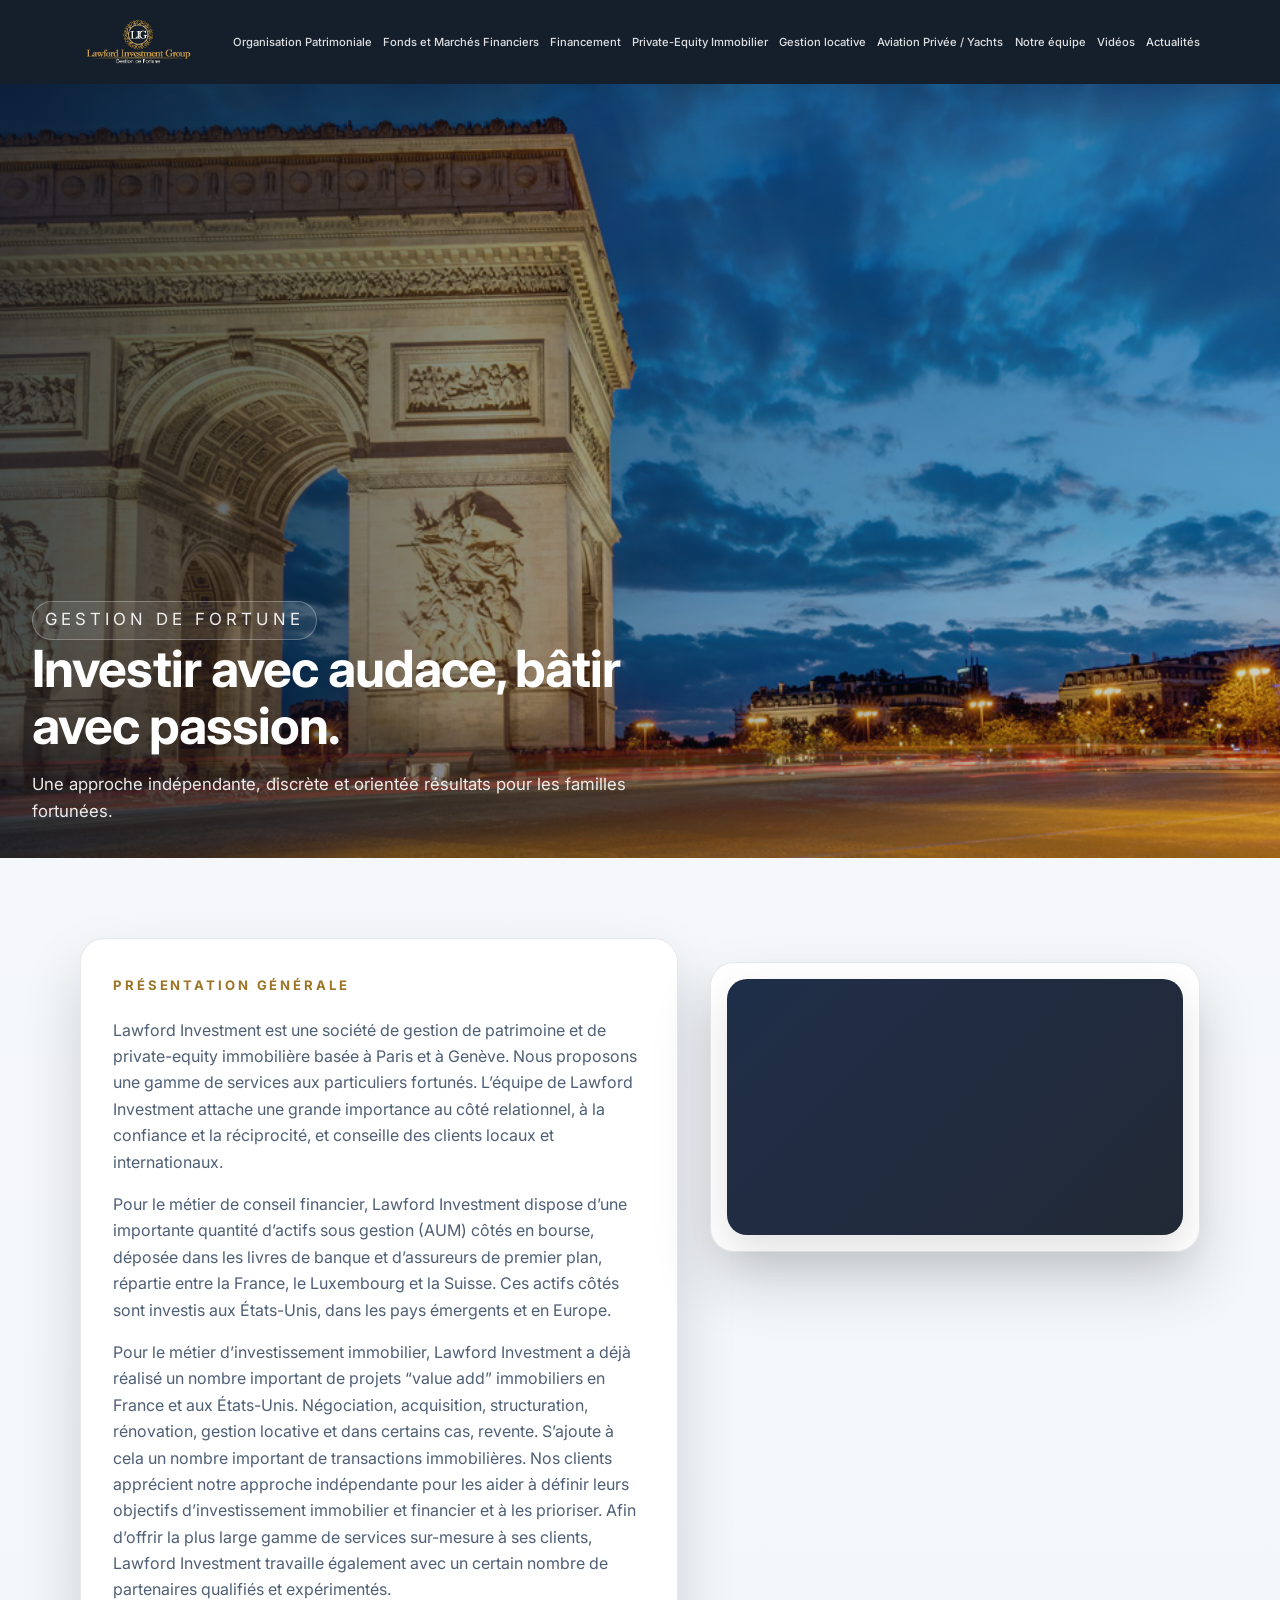
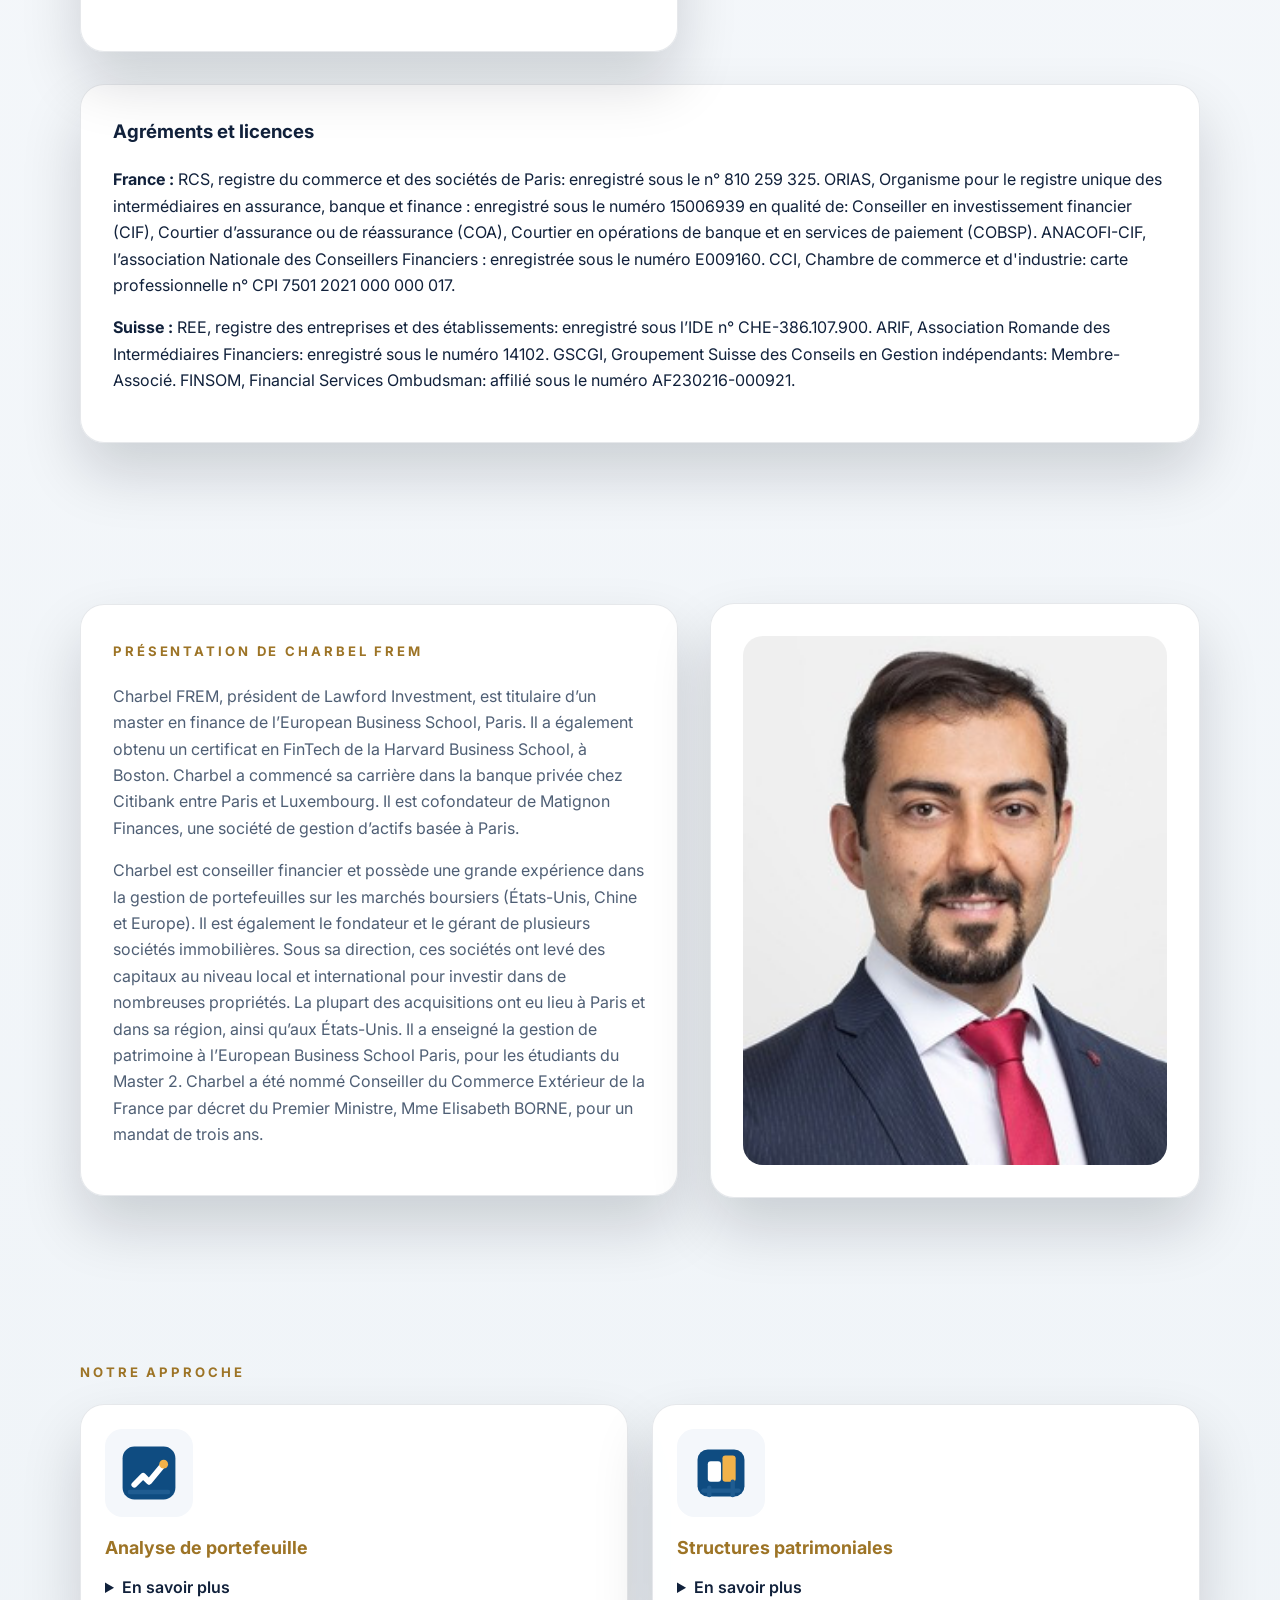
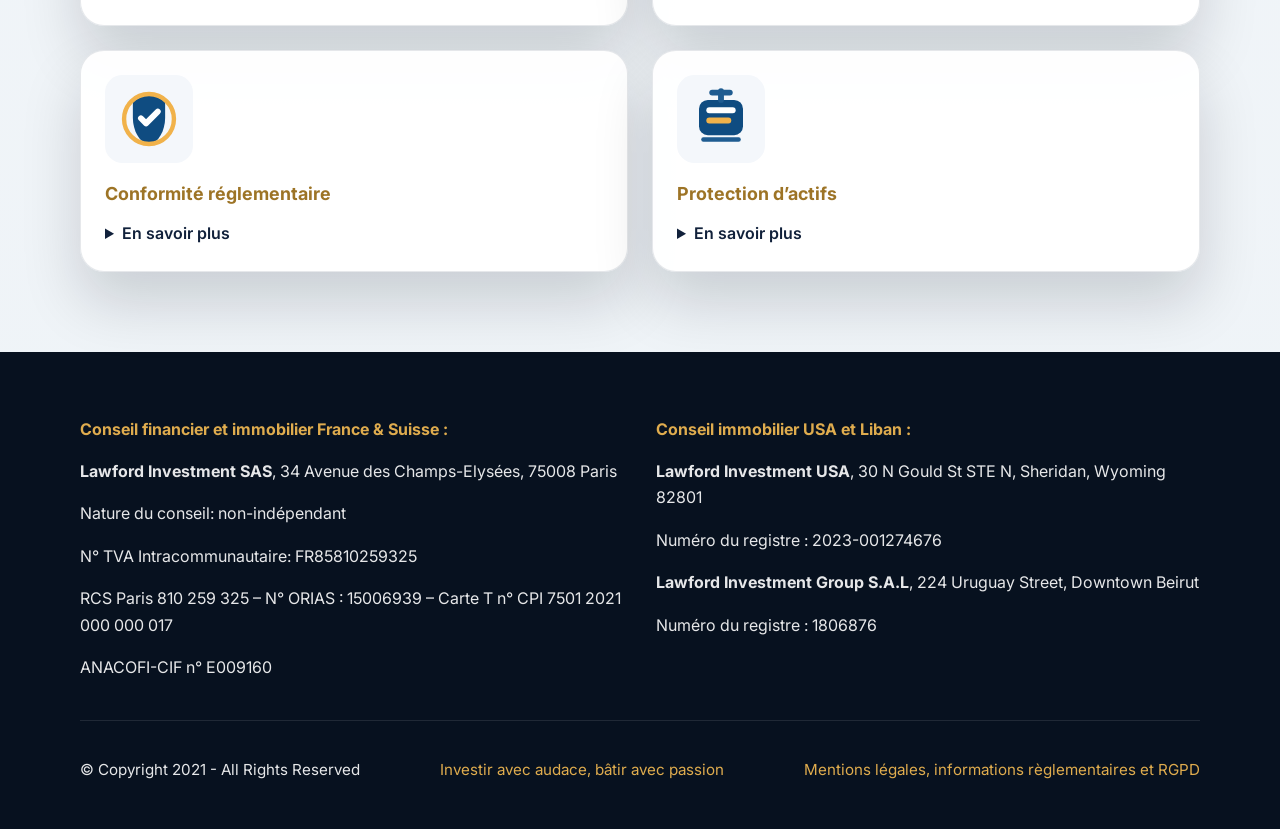
<file: index.html>
<!DOCTYPE html>
<html lang="fr">
  <head>
    <meta charset="UTF-8" />
    <meta name="viewport" content="width=device-width, initial-scale=1.0" />
    <meta http-equiv="Cache-Control" content="no-cache, no-store, must-revalidate" />
    <meta http-equiv="Pragma" content="no-cache" />
    <meta http-equiv="Expires" content="0" />
    <meta name="description" content="Lawford Investment — conseil patrimonial, financement, private equity immobilier et gestion de fortune." />
    <title>Lawford Investment</title>
    <link rel="preconnect" href="https://fonts.googleapis.com" />
    <link rel="preconnect" href="https://fonts.gstatic.com" crossorigin />
    <link
      href="https://fonts.googleapis.com/css2?family=Inter:wght@300;400;500;600;700;800&display=swap"
      rel="stylesheet"
    />
    <link rel="stylesheet" href="styles.css" />
  </head>
  <body>
    <header class="site-header">
      <div class="container nav-shell">
        <a class="brand" href="#accueil" aria-label="Lawford Investment">
          <img src="assets/images/logo_FR.png" alt="Lawford Investment" />
        </a>
        <button class="menu-toggle" type="button" aria-label="Toggle navigation" aria-expanded="false">
          <span></span>
          <span></span>
          <span></span>
        </button>
        <nav class="main-nav" aria-label="Navigation principale">
          <a href="estate-and-tax.html">Organisation Patrimoniale</a>
          <a href="funds-and-stock.html">Fonds et Marchés Financiers</a>
          <a href="financing.html">Financement</a>
          <a href="real-estate.html">Private-Equity Immobilier</a>
          <a href="property-management.html">Gestion locative</a>
          <a href="private-aviation.html">Aviation Privée / Yachts</a>
          <a href="our-team.html">Notre équipe</a>
          <a href="videos.html">Vidéos</a>
          <a href="actualites.html">Actualités</a>
        </nav>
      </div>
    </header>

    <main id="accueil">
      <section class="hero">
        <div class="hero-slider" aria-label="Présentation de l'entreprise">
          <div class="hero-slide active" style="background-image: url('assets/images/1642494130.jpg');">
            <div class="hero-overlay">
              <p class="eyebrow">Gestion De Fortune</p>
              <h1>Investir avec audace, bâtir avec passion.</h1>
              <p>Une approche indépendante, discrète et orientée résultats pour les familles fortunées.</p>
            </div>
          </div>
          <div class="hero-slide" style="background-image: url('assets/images/arc-de-triomphe-drone.jpg');">
            <div class="hero-overlay">
              <p class="eyebrow">Private Equity Immobilier</p>
              <h1>Des projets immobiliers structurés avec précision.</h1>
              <p>Acquisition, rénovation, gestion locative et valorisation sur mesure.</p>
            </div>
          </div>
          <div class="hero-slide" style="background-image: url('assets/images/la-defense-business-main-banner.jpg');">
            <div class="hero-overlay">
              <p class="eyebrow">Conseil Patrimonial</p>
              <h1>Une vision globale du patrimoine à travers les frontières.</h1>
              <p>France, Suisse, Luxembourg, États-Unis et marchés internationaux.</p>
            </div>
          </div>
          <div class="hero-slide" style="background-image: url('assets/images/view-on-avenue-main.jpg');">
            <div class="hero-overlay">
              <p class="eyebrow">Discrétion &amp; Confidentialité</p>
              <h1>Le conseil de confiance au service de vos ambitions.</h1>
              <p>Une équipe experte, réactive et profondément engagée auprès de chaque client.</p>
            </div>
          </div>
        </div>
      </section>

      <section class="section intro" id="presentation-generale">
        <div class="container grid-two">
          <div class="panel">
            <p class="section-label">Présentation générale</p>
            <div class="copy">
              <p>Lawford Investment est une société de gestion de patrimoine et de private-equity immobilière basée à Paris et à Genève. Nous proposons une gamme de services aux particuliers fortunés. L’équipe de Lawford Investment attache une grande importance au côté relationnel, à la confiance et la réciprocité, et conseille des clients locaux et internationaux.</p>
              <p>Pour le métier de conseil financier, Lawford Investment dispose d’une importante quantité d’actifs sous gestion (AUM) côtés en bourse, déposée dans les livres de banque et d’assureurs de premier plan, répartie entre la France, le Luxembourg et la Suisse. Ces actifs côtés sont investis aux États-Unis, dans les pays émergents et en Europe.</p>
              <p>Pour le métier d’investissement immobilier, Lawford Investment a déjà réalisé un nombre important de projets “value add” immobiliers en France et aux États-Unis. Négociation, acquisition, structuration, rénovation, gestion locative et dans certains cas, revente. S’ajoute à cela un nombre important de transactions immobilières. Nos clients apprécient notre approche indépendante pour les aider à définir leurs objectifs d’investissement immobilier et financier et à les prioriser. Afin d’offrir la plus large gamme de services sur-mesure à ses clients, Lawford Investment travaille également avec un certain nombre de partenaires qualifiés et expérimentés.</p>
            </div>
          </div>
          <div class="panel video-panel">
            <div class="video-frame">
              <iframe src="https://www.youtube-nocookie.com/embed/vRl1MypgNFQ?rel=0&modestbranding=1" title="Présentation Lawford Investment" loading="lazy" allow="accelerometer; autoplay; clipboard-write; encrypted-media; gyroscope; picture-in-picture; web-share" allowfullscreen></iframe>
            </div>
          </div>
        </div>
        <div class="container regulatory-block">
          <h3>Agréments et licences</h3>
          <p><strong>France :</strong> RCS, registre du commerce et des sociétés de Paris: enregistré sous le n° 810 259 325. ORIAS, Organisme pour le registre unique des intermédiaires en assurance, banque et finance : enregistré sous le numéro 15006939 en qualité de: Conseiller en investissement financier (CIF), Courtier d’assurance ou de réassurance (COA), Courtier en opérations de banque et en services de paiement (COBSP). ANACOFI-CIF, l’association Nationale des Conseillers Financiers : enregistrée sous le numéro E009160. CCI, Chambre de commerce et d'industrie: carte professionnelle n° CPI 7501 2021 000 000 017.</p>
          <p><strong>Suisse :</strong> REE, registre des entreprises et des établissements: enregistré sous l’IDE n° CHE-386.107.900. ARIF, Association Romande des Intermédiaires Financiers: enregistré sous le numéro 14102. GSCGI, Groupement Suisse des Conseils en Gestion indépendants: Membre-Associé. FINSOM, Financial Services Ombudsman: affilié sous le numéro AF230216-000921.</p>
        </div>
      </section>

      <section class="section profile-section" id="charbel">
        <div class="container grid-two align-center">
          <div class="panel">
            <p class="section-label">Présentation de Charbel Frem</p>
            <div class="copy">
              <p>Charbel FREM, président de Lawford Investment, est titulaire d’un master en finance de l’European Business School, Paris. Il a également obtenu un certificat en FinTech de la Harvard Business School, à Boston. Charbel a commencé sa carrière dans la banque privée chez Citibank entre Paris et Luxembourg. Il est cofondateur de Matignon Finances, une société de gestion d’actifs basée à Paris.</p>
              <p>Charbel est conseiller financier et possède une grande expérience dans la gestion de portefeuilles sur les marchés boursiers (États-Unis, Chine et Europe). Il est également le fondateur et le gérant de plusieurs sociétés immobilières. Sous sa direction, ces sociétés ont levé des capitaux au niveau local et international pour investir dans de nombreuses propriétés. La plupart des acquisitions ont eu lieu à Paris et dans sa région, ainsi qu’aux États-Unis. Il a enseigné la gestion de patrimoine à l’European Business School Paris, pour les étudiants du Master 2. Charbel a été nommé Conseiller du Commerce Extérieur de la France par décret du Premier Ministre, Mme Elisabeth BORNE, pour un mandat de trois ans.</p>
            </div>
          </div>
          <div class="panel image-panel">
            <img src="assets/images/7c996e4b-fa56-4ad6-92c4-a0d3a7804040.jpeg" alt="Charbel Frem" />
          </div>
        </div>
      </section>

      <section class="section values-section" id="valeurs">
        <div class="container">
          <p class="section-label">Notre approche</p>
          <div class="value-grid">
            <article class="value-card">
              <img src="assets/images/portfolio-analytics.svg" alt="Analyse de portefeuille" />
              <h3>Analyse de portefeuille</h3>
              <details>
                <summary>En savoir plus</summary>
                <p>Nous construisons des stratégies d’allocation et de monitoring alignées avec les objectifs de rendement, la tolérance au risque et l’horizon de placement de chaque famille.</p>
              </details>
            </article>
            <article class="value-card">
              <img src="assets/images/wealth-structure.svg" alt="Structures patrimoniales" />
              <h3>Structures patrimoniales</h3>
              <details>
                <summary>En savoir plus</summary>
                <p>Nous accompagnons la structuration du patrimoine au travers de solutions juridiques, fiscales et de gouvernance adaptées à chaque étape de vie familiale ou entrepreneuriale.</p>
              </details>
            </article>
            <article class="value-card">
              <img src="assets/images/compliance.svg" alt="Conformité réglementaire" />
              <h3>Conformité réglementaire</h3>
              <details>
                <summary>En savoir plus</summary>
                <p>Notre équipe veille à la conformité permanente des solutions proposées, avec une attention particulière aux exigences réglementaires et à la protection des intérêts des clients.</p>
              </details>
            </article>
            <article class="value-card">
              <img src="assets/images/asset-protection.svg" alt="Protection d'actifs" />
              <h3>Protection d’actifs</h3>
              <details>
                <summary>En savoir plus</summary>
                <p>Nous accompagnons la protection du capital, la continuité patrimoniale et la sécurisation des transferts à travers des structures robustes et discrètes.</p>
              </details>
            </article>
          </div>
        </div>
      </section>
    </main>

    <footer class="site-footer">
      <div class="container footer-grid">
        <div>
          <p class="footer-title">Conseil financier et immobilier France &amp; Suisse :</p>
          <p><strong>Lawford Investment SAS</strong>, 34 Avenue des Champs-Elysées, 75008 Paris</p>
          <p>Nature du conseil: non-indépendant</p>
          <p>N° TVA Intracommunautaire: FR85810259325</p>
          <p>RCS Paris 810 259 325 – N° ORIAS : 15006939 – Carte T n° CPI 7501 2021 000 000 017</p>
          <p>ANACOFI-CIF n° E009160</p>
        </div>
        <div>
          <p class="footer-title">Conseil immobilier USA et Liban :</p>
          <p><strong>Lawford Investment USA</strong>, 30 N Gould St STE N, Sheridan, Wyoming 82801</p>
          <p>Numéro du registre : 2023-001274676</p>
          <p><strong>Lawford Investment Group S.A.L</strong>, 224 Uruguay Street, Downtown Beirut</p>
          <p>Numéro du registre : 1806876</p>
        </div>
      </div>
      <div class="container footer-bottom">
        <p>© Copyright 2021 - All Rights Reserved</p>
        <p class="accent">Investir avec audace, bâtir avec passion</p>
        <a href="https://www.lawfordinvestment.com/mentionsLegales">Mentions légales, informations règlementaires et RGPD</a>
      </div>
    </footer>

    <script src="script.js"></script>
  </body>
</html>
</file>
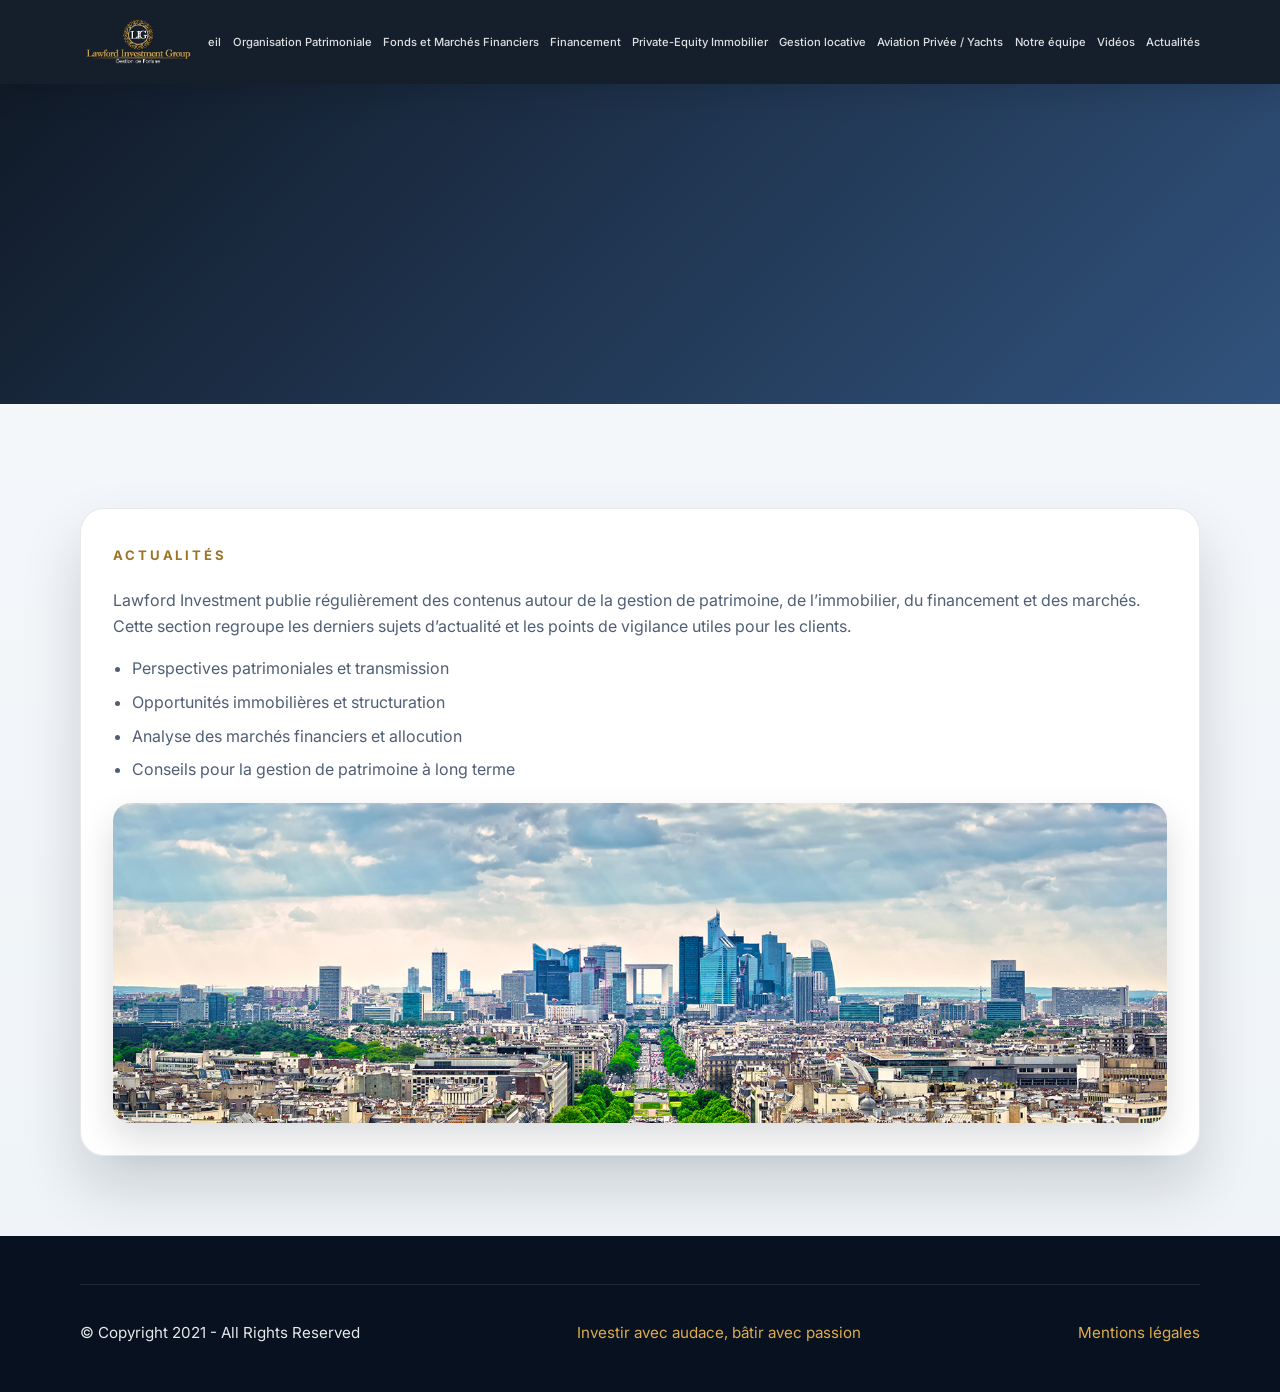
<file: actualites.html>
<!DOCTYPE html>
<html lang="fr">
  <head>
    <meta charset="UTF-8" />
    <meta name="viewport" content="width=device-width, initial-scale=1.0" />
    <meta http-equiv="Cache-Control" content="no-cache, no-store, must-revalidate" />
    <meta http-equiv="Pragma" content="no-cache" />
    <meta http-equiv="Expires" content="0" />
    <title>Actualités | Lawford Investment</title>
    <link rel="preconnect" href="https://fonts.googleapis.com" />
    <link rel="preconnect" href="https://fonts.gstatic.com" crossorigin />
    <link href="https://fonts.googleapis.com/css2?family=Inter:wght@300;400;500;600;700;800&display=swap" rel="stylesheet" />
    <link rel="stylesheet" href="styles.css" />
  </head>
  <body>
    <header class="site-header">
      <div class="container nav-shell">
        <a class="brand" href="index.html"><img src="assets/images/logo_FR.png" alt="Lawford Investment" /></a>
        <button class="menu-toggle" type="button" aria-label="Toggle navigation" aria-expanded="false">
          <span></span><span></span><span></span>
        </button>
        <nav class="main-nav" aria-label="Navigation principale">
          <a href="index.html">Accueil</a>
          <a href="estate-and-tax.html">Organisation Patrimoniale</a>
          <a href="funds-and-stock.html">Fonds et Marchés Financiers</a>
          <a href="financing.html">Financement</a>
          <a href="real-estate.html">Private-Equity Immobilier</a>
          <a href="property-management.html">Gestion locative</a>
          <a href="private-aviation.html">Aviation Privée / Yachts</a>
          <a href="our-team.html">Notre équipe</a>
          <a href="videos.html">Vidéos</a>
          <a href="actualites.html">Actualités</a>
        </nav>
      </div>
    </header>

    <main>
      <section class="hero page-hero">
        <div class="hero-slider">
          <div class="hero-slide active" style="background-image: url('assets/images/arc-de-triomphe-drone.jpg');">
            <div class="hero-overlay">
              <p class="eyebrow">Actualités</p>
              <h1>Les dernières perspectives de Lawford Investment.</h1>
              <p>Actualités patrimoniales, immobilier, marchés financiers et projets d’exception.</p>
            </div>
          </div>
        </div>
      </section>

      <section class="section page-content">
        <div class="container">
          <div class="panel">
            <p class="section-label">Actualités</p>
            <div class="copy">
              <p>Lawford Investment publie régulièrement des contenus autour de la gestion de patrimoine, de l’immobilier, du financement et des marchés. Cette section regroupe les derniers sujets d’actualité et les points de vigilance utiles pour les clients.</p>
              <ul>
                <li>Perspectives patrimoniales et transmission</li>
                <li>Opportunités immobilières et structuration</li>
                <li>Analyse des marchés financiers et allocution</li>
                <li>Conseils pour la gestion de patrimoine à long terme</li>
              </ul>
              <div class="media-card">
                <img src="assets/images/la-defense-business-main-banner.jpg" alt="Actualités Lawford Investment" />
              </div>
            </div>
          </div>
        </div>
      </section>
    </main>

    <footer class="site-footer">
      <div class="container footer-bottom">
        <p>© Copyright 2021 - All Rights Reserved</p>
        <p class="accent">Investir avec audace, bâtir avec passion</p>
        <a href="https://www.lawfordinvestment.com/mentionsLegales">Mentions légales</a>
      </div>
    </footer>

    <script src="script.js"></script>
  </body>
</html>
</file>
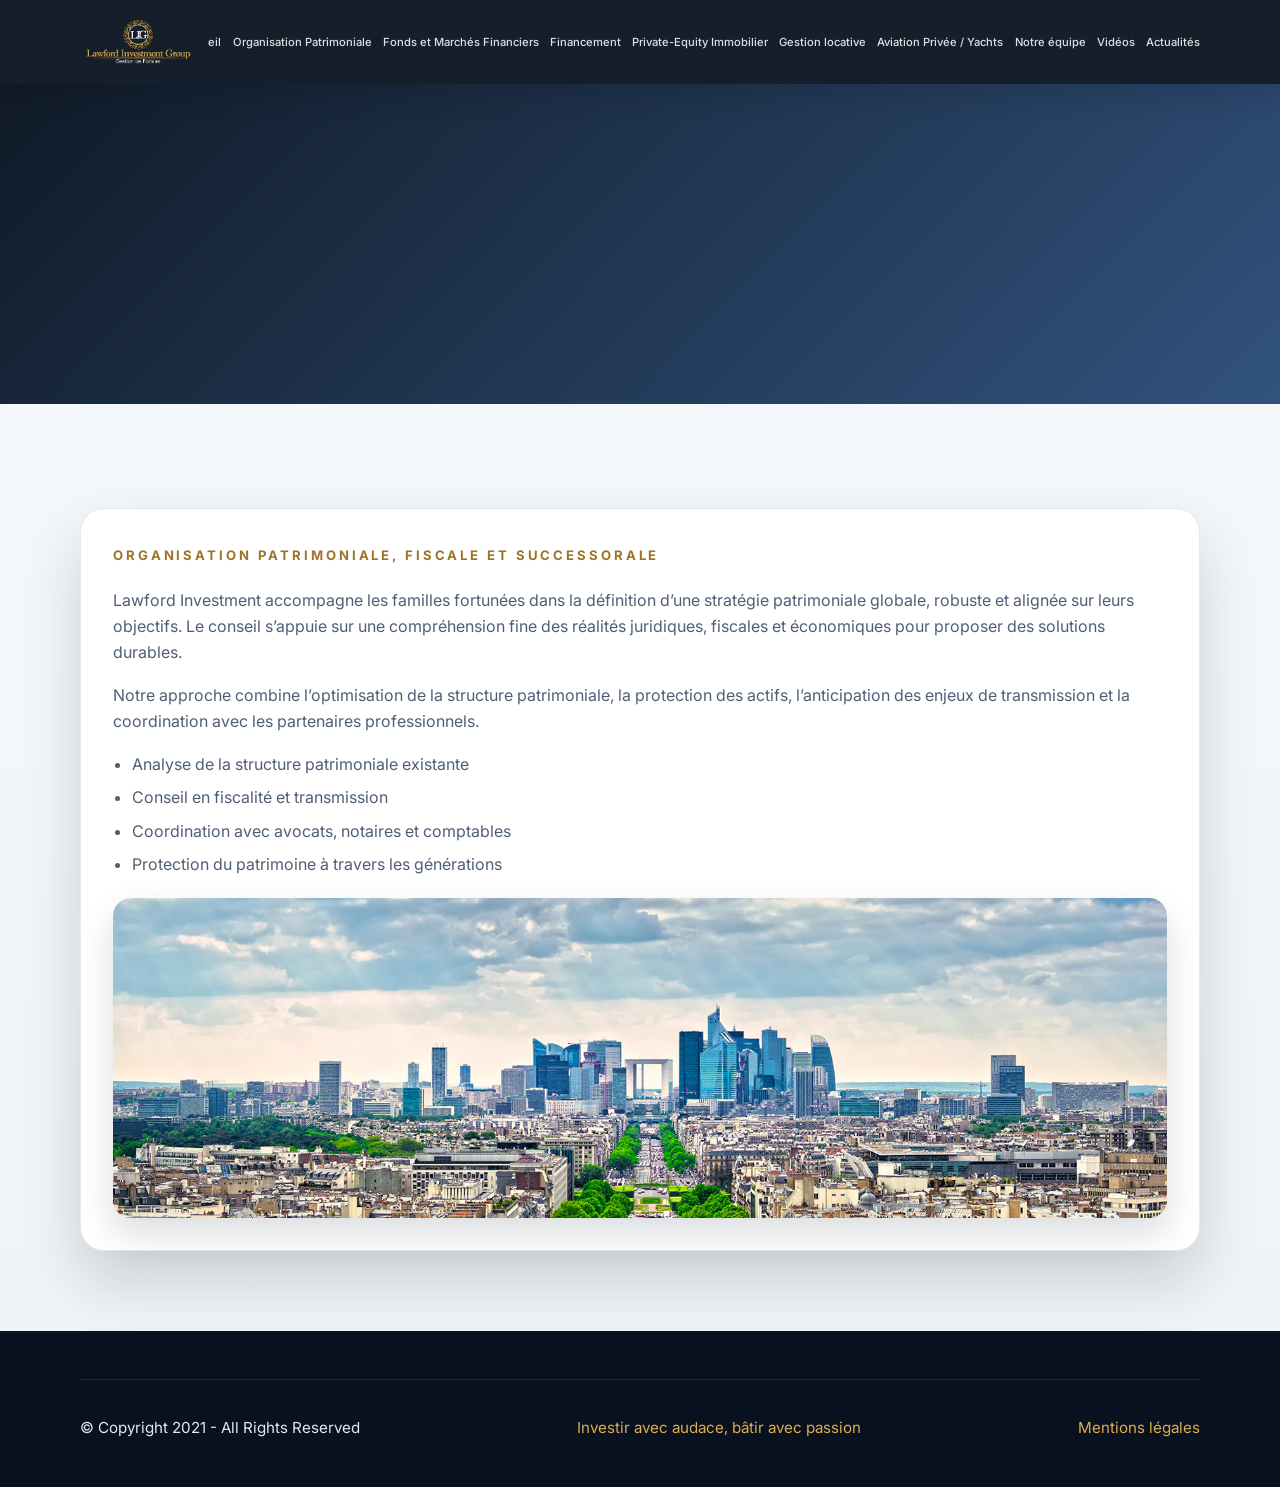
<file: estate-and-tax.html>
<!DOCTYPE html>
<html lang="fr">
  <head>
    <meta charset="UTF-8" />
    <meta name="viewport" content="width=device-width, initial-scale=1.0" />
    <meta http-equiv="Cache-Control" content="no-cache, no-store, must-revalidate" />
    <meta http-equiv="Pragma" content="no-cache" />
    <meta http-equiv="Expires" content="0" />
    <title>Organisation Patrimoniale | Lawford Investment</title>
    <link rel="preconnect" href="https://fonts.googleapis.com" />
    <link rel="preconnect" href="https://fonts.gstatic.com" crossorigin />
    <link href="https://fonts.googleapis.com/css2?family=Inter:wght@300;400;500;600;700;800&display=swap" rel="stylesheet" />
    <link rel="stylesheet" href="styles.css" />
  </head>
  <body>
    <header class="site-header">
      <div class="container nav-shell">
        <a class="brand" href="index.html"><img src="assets/images/logo_FR.png" alt="Lawford Investment" /></a>
        <button class="menu-toggle" type="button" aria-label="Toggle navigation" aria-expanded="false">
          <span></span><span></span><span></span>
        </button>
        <nav class="main-nav" aria-label="Navigation principale">
          <a href="index.html">Accueil</a>
          <a href="estate-and-tax.html">Organisation Patrimoniale</a>
          <a href="funds-and-stock.html">Fonds et Marchés Financiers</a>
          <a href="financing.html">Financement</a>
          <a href="real-estate.html">Private-Equity Immobilier</a>
          <a href="property-management.html">Gestion locative</a>
          <a href="private-aviation.html">Aviation Privée / Yachts</a>
          <a href="our-team.html">Notre équipe</a>
          <a href="videos.html">Vidéos</a>
          <a href="actualites.html">Actualités</a>
        </nav>
      </div>
    </header>

    <main>
      <section class="hero page-hero">
        <div class="hero-slider">
          <div class="hero-slide active" style="background-image: url('assets/images/la-defense-business-main-banner.jpg');">
            <div class="hero-overlay">
              <p class="eyebrow">Organisation patrimoniale</p>
              <h1>Structurer votre patrimoine avec clarté et continuité.</h1>
              <p>Une approche intégrée pour l’optimisation fiscale, la transmission et la protection des actifs.</p>
            </div>
          </div>
        </div>
      </section>

      <section class="section page-content">
        <div class="container">
          <div class="panel">
            <p class="section-label">Organisation patrimoniale, fiscale et successorale</p>
            <div class="copy">
              <p>Lawford Investment accompagne les familles fortunées dans la définition d’une stratégie patrimoniale globale, robuste et alignée sur leurs objectifs. Le conseil s’appuie sur une compréhension fine des réalités juridiques, fiscales et économiques pour proposer des solutions durables.</p>
              <p>Notre approche combine l’optimisation de la structure patrimoniale, la protection des actifs, l’anticipation des enjeux de transmission et la coordination avec les partenaires professionnels.</p>
              <ul>
                <li>Analyse de la structure patrimoniale existante</li>
                <li>Conseil en fiscalité et transmission</li>
                <li>Coordination avec avocats, notaires et comptables</li>
                <li>Protection du patrimoine à travers les générations</li>
              </ul>
              <div class="media-card">
                <img src="assets/images/la-defense-business-main-banner.jpg" alt="Patrimoine et conseil immobilier" />
              </div>
            </div>
          </div>
        </div>
      </section>
    </main>

    <footer class="site-footer">
      <div class="container footer-bottom">
        <p>© Copyright 2021 - All Rights Reserved</p>
        <p class="accent">Investir avec audace, bâtir avec passion</p>
        <a href="https://www.lawfordinvestment.com/mentionsLegales">Mentions légales</a>
      </div>
    </footer>

    <script src="script.js"></script>
  </body>
</html>
</file>
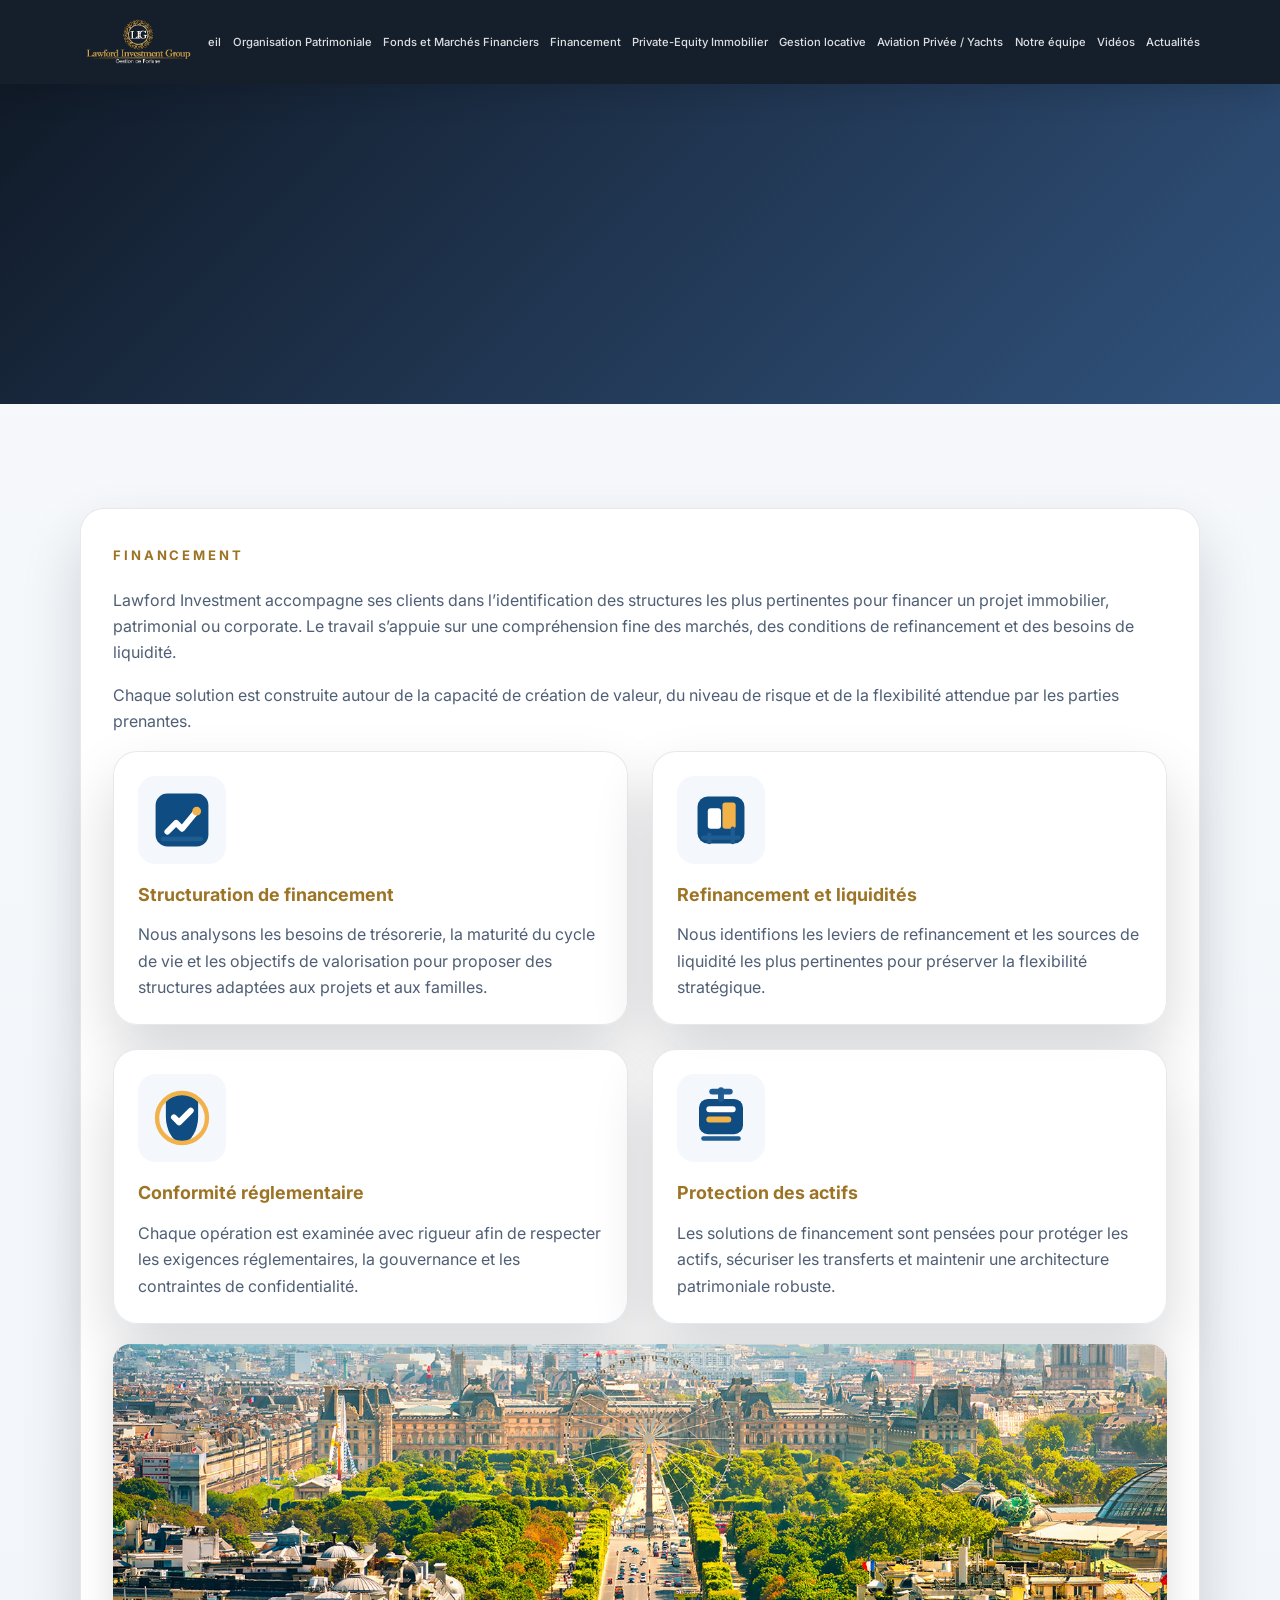
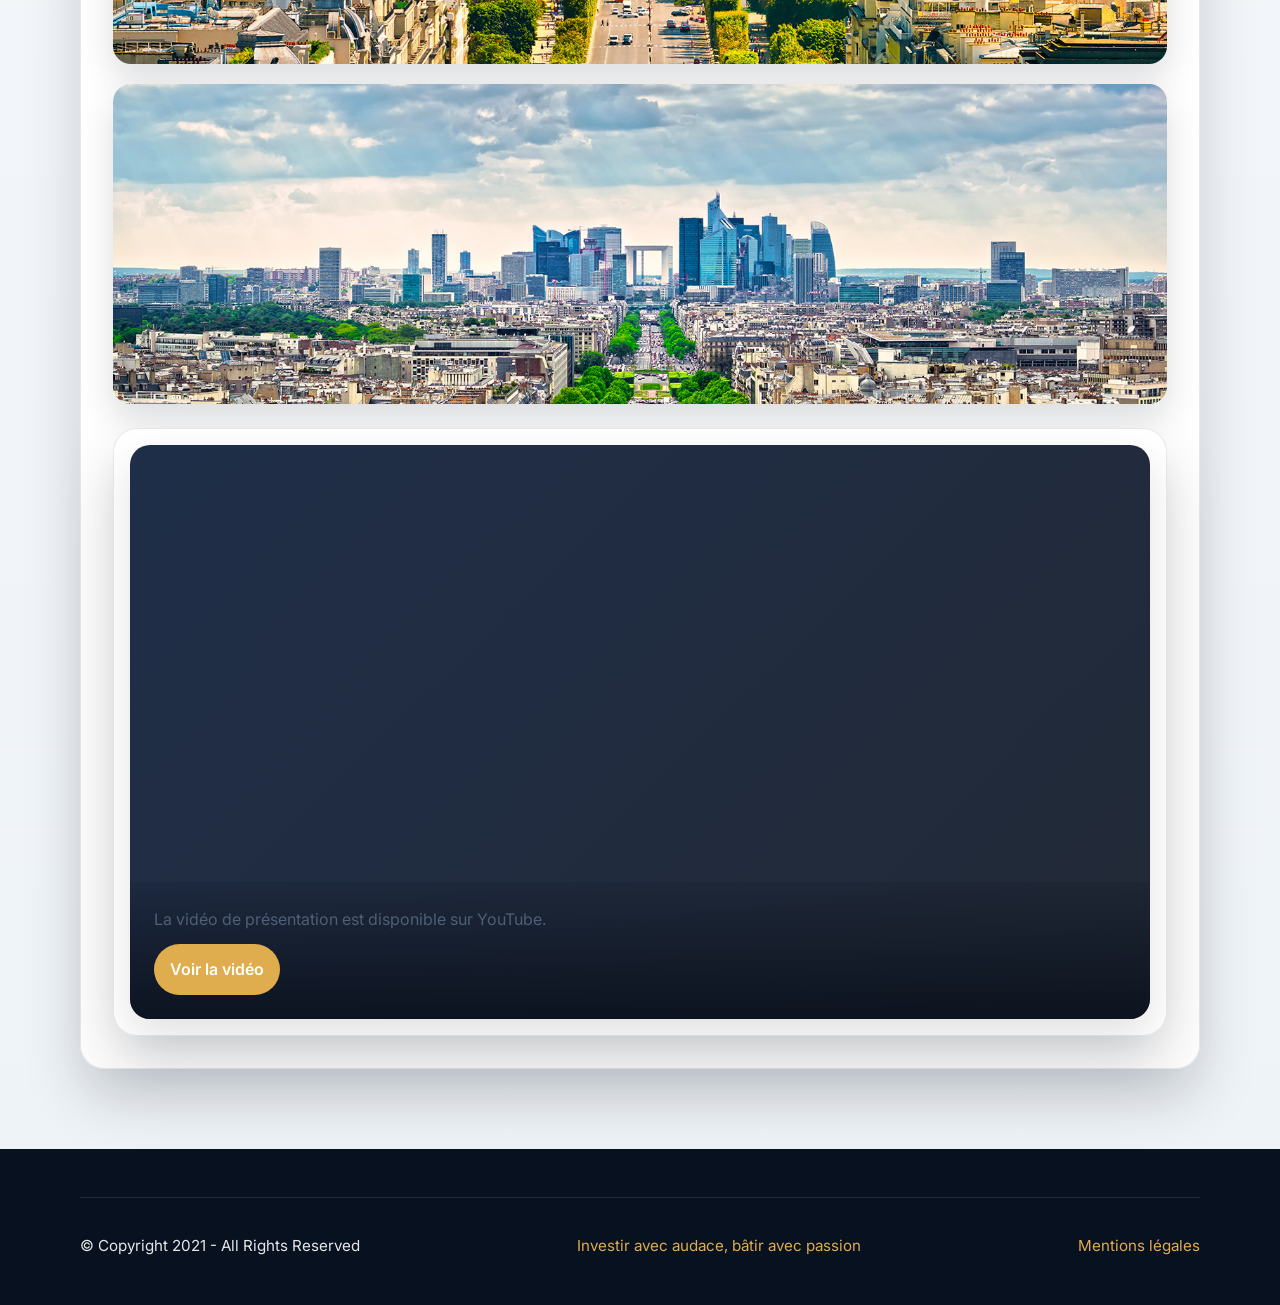
<file: financing.html>
<!DOCTYPE html>
<html lang="fr">
  <head>
    <meta charset="UTF-8" />
    <meta name="viewport" content="width=device-width, initial-scale=1.0" />
    <meta http-equiv="Cache-Control" content="no-cache, no-store, must-revalidate" />
    <meta http-equiv="Pragma" content="no-cache" />
    <meta http-equiv="Expires" content="0" />
    <title>Financement | Lawford Investment</title>
    <link rel="preconnect" href="https://fonts.googleapis.com" />
    <link rel="preconnect" href="https://fonts.gstatic.com" crossorigin />
    <link href="https://fonts.googleapis.com/css2?family=Inter:wght@300;400;500;600;700;800&display=swap" rel="stylesheet" />
    <link rel="stylesheet" href="styles.css" />
  </head>
  <body>
    <header class="site-header">
      <div class="container nav-shell">
        <a class="brand" href="index.html"><img src="assets/images/logo_FR.png" alt="Lawford Investment" /></a>
        <button class="menu-toggle" type="button" aria-label="Toggle navigation" aria-expanded="false">
          <span></span><span></span><span></span>
        </button>
        <nav class="main-nav" aria-label="Navigation principale">
          <a href="index.html">Accueil</a>
          <a href="estate-and-tax.html">Organisation Patrimoniale</a>
          <a href="funds-and-stock.html">Fonds et Marchés Financiers</a>
          <a href="financing.html">Financement</a>
          <a href="real-estate.html">Private-Equity Immobilier</a>
          <a href="property-management.html">Gestion locative</a>
          <a href="private-aviation.html">Aviation Privée / Yachts</a>
          <a href="our-team.html">Notre équipe</a>
          <a href="videos.html">Vidéos</a>
          <a href="actualites.html">Actualités</a>
        </nav>
      </div>
    </header>

    <main>
      <section class="hero page-hero">
        <div class="hero-slider">
          <div class="hero-slide active" style="background-image: url('assets/images/view-on-avenue-main.jpg');">
            <div class="hero-overlay">
              <p class="eyebrow">Financement</p>
              <h1>Accéder aux meilleures structures de financement.</h1>
              <p>Des solutions adaptées au projet, à la maturité du cycle de vie et aux objectifs de valorisation.</p>
            </div>
          </div>
        </div>
      </section>

      <section class="section page-content">
        <div class="container">
          <div class="panel">
            <p class="section-label">Financement</p>
            <div class="copy">
              <p>Lawford Investment accompagne ses clients dans l’identification des structures les plus pertinentes pour financer un projet immobilier, patrimonial ou corporate. Le travail s’appuie sur une compréhension fine des marchés, des conditions de refinancement et des besoins de liquidité.</p>
              <p>Chaque solution est construite autour de la capacité de création de valeur, du niveau de risque et de la flexibilité attendue par les parties prenantes.</p>

              <div class="value-grid">
                <article class="value-card">
                  <img src="assets/images/portfolio-analytics.svg" alt="Structuration de financement" />
                  <h3>Structuration de financement</h3>
                  <p>Nous analysons les besoins de trésorerie, la maturité du cycle de vie et les objectifs de valorisation pour proposer des structures adaptées aux projets et aux familles.</p>
                </article>
                <article class="value-card">
                  <img src="assets/images/wealth-structure.svg" alt="Refinancement et liquidités" />
                  <h3>Refinancement et liquidités</h3>
                  <p>Nous identifions les leviers de refinancement et les sources de liquidité les plus pertinentes pour préserver la flexibilité stratégique.</p>
                </article>
                <article class="value-card">
                  <img src="assets/images/compliance.svg" alt="Conformité réglementaire" />
                  <h3>Conformité réglementaire</h3>
                  <p>Chaque opération est examinée avec rigueur afin de respecter les exigences réglementaires, la gouvernance et les contraintes de confidentialité.</p>
                </article>
                <article class="value-card">
                  <img src="assets/images/asset-protection.svg" alt="Protection des actifs" />
                  <h3>Protection des actifs</h3>
                  <p>Les solutions de financement sont pensées pour protéger les actifs, sécuriser les transferts et maintenir une architecture patrimoniale robuste.</p>
                </article>
              </div>

              <div class="media-card">
                <img src="assets/images/view-on-avenue-main.jpg" alt="Financement immobilier et patrimonial" />
              </div>
              <div class="media-card">
                <img src="assets/images/la-defense-business-main-banner.jpg" alt="Structures de financement et immobilier" />
              </div>

              <div class="panel video-panel">
                <div class="video-frame">
                  <iframe src="https://www.youtube-nocookie.com/embed/vRl1MypgNFQ?rel=0&modestbranding=1" title="Présentation Lawford Investment" loading="lazy" allow="accelerometer; autoplay; clipboard-write; encrypted-media; gyroscope; picture-in-picture; web-share" allowfullscreen></iframe>
                  <div class="video-fallback">
                    <p>La vidéo de présentation est disponible sur YouTube.</p>
                    <a href="https://www.youtube.com/watch?v=vRl1MypgNFQ" target="_blank" rel="noopener noreferrer">Voir la vidéo</a>
                  </div>
                </div>
              </div>
            </div>
          </div>
        </div>
      </section>
    </main>

    <footer class="site-footer">
      <div class="container footer-bottom">
        <p>© Copyright 2021 - All Rights Reserved</p>
        <p class="accent">Investir avec audace, bâtir avec passion</p>
        <a href="https://www.lawfordinvestment.com/mentionsLegales">Mentions légales</a>
      </div>
    </footer>

    <script src="script.js"></script>
  </body>
</html>
</file>
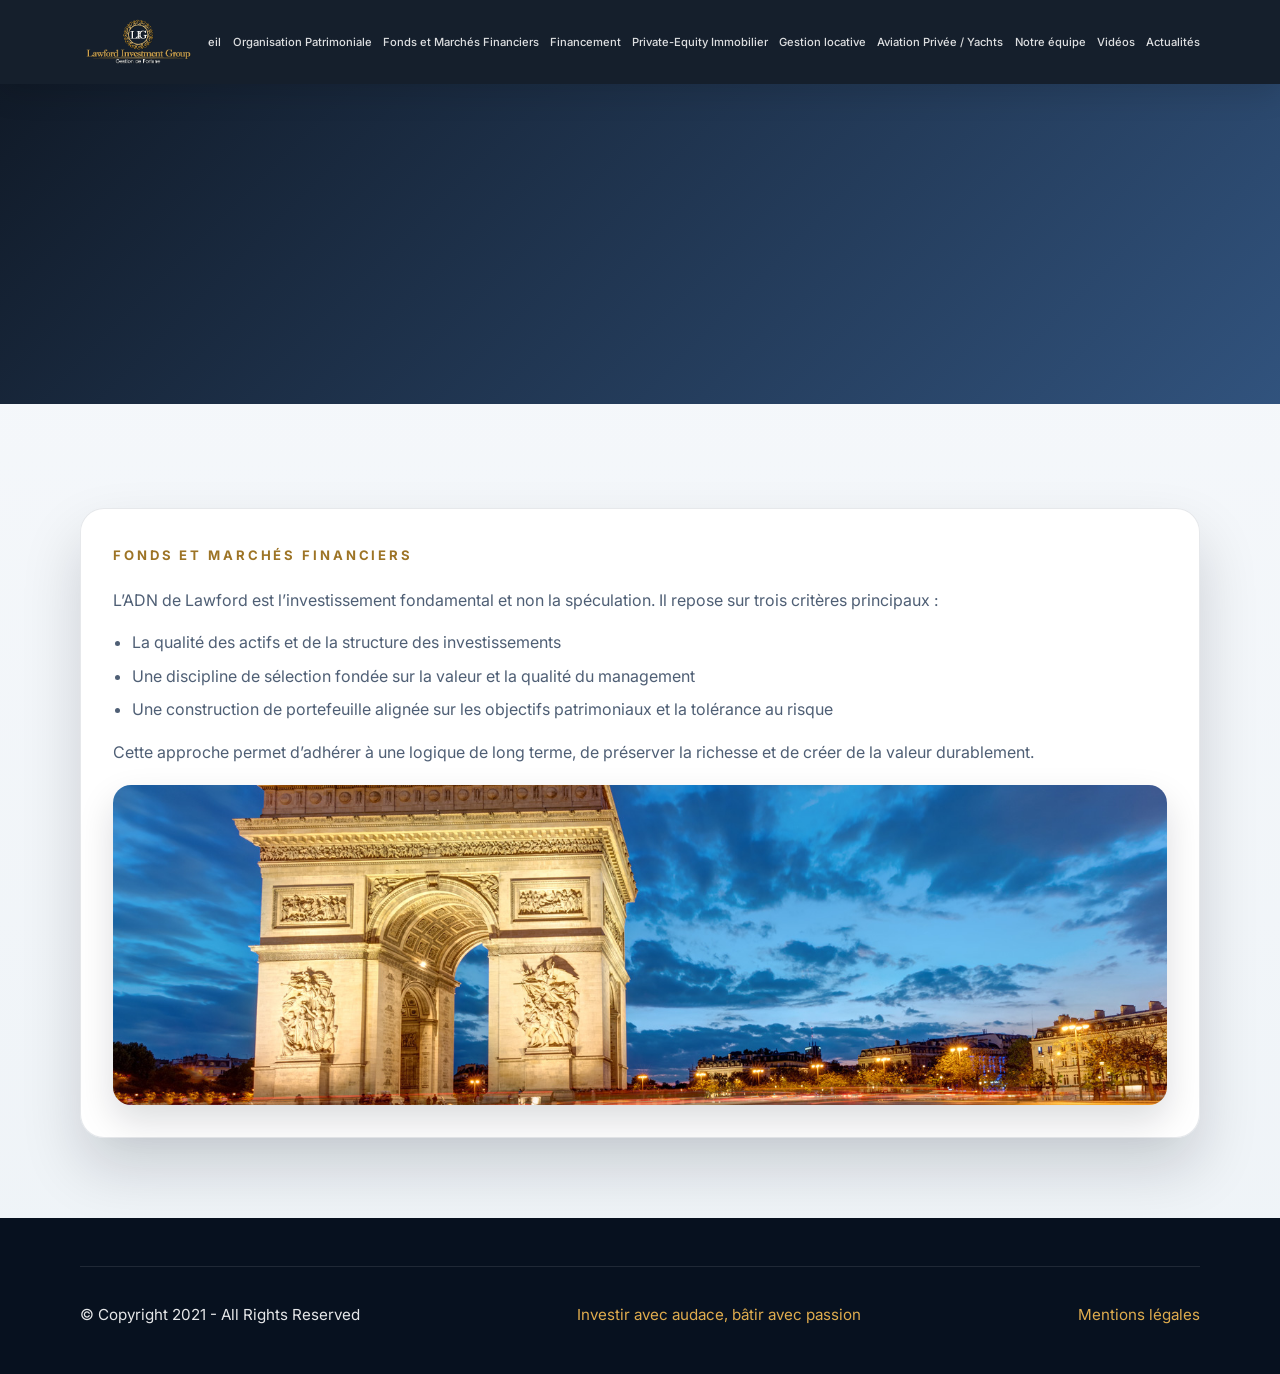
<file: funds-and-stock.html>
<!DOCTYPE html>
<html lang="fr">
  <head>
    <meta charset="UTF-8" />
    <meta name="viewport" content="width=device-width, initial-scale=1.0" />
    <meta http-equiv="Cache-Control" content="no-cache, no-store, must-revalidate" />
    <meta http-equiv="Pragma" content="no-cache" />
    <meta http-equiv="Expires" content="0" />
    <title>Fonds et Marchés Financiers | Lawford Investment</title>
    <link rel="preconnect" href="https://fonts.googleapis.com" />
    <link rel="preconnect" href="https://fonts.gstatic.com" crossorigin />
    <link href="https://fonts.googleapis.com/css2?family=Inter:wght@300;400;500;600;700;800&display=swap" rel="stylesheet" />
    <link rel="stylesheet" href="styles.css" />
  </head>
  <body>
    <header class="site-header">
      <div class="container nav-shell">
        <a class="brand" href="index.html"><img src="assets/images/logo_FR.png" alt="Lawford Investment" /></a>
        <button class="menu-toggle" type="button" aria-label="Toggle navigation" aria-expanded="false">
          <span></span><span></span><span></span>
        </button>
        <nav class="main-nav" aria-label="Navigation principale">
          <a href="index.html">Accueil</a>
          <a href="estate-and-tax.html">Organisation Patrimoniale</a>
          <a href="funds-and-stock.html">Fonds et Marchés Financiers</a>
          <a href="financing.html">Financement</a>
          <a href="real-estate.html">Private-Equity Immobilier</a>
          <a href="property-management.html">Gestion locative</a>
          <a href="private-aviation.html">Aviation Privée / Yachts</a>
          <a href="our-team.html">Notre équipe</a>
          <a href="videos.html">Vidéos</a>
          <a href="actualites.html">Actualités</a>
        </nav>
      </div>
    </header>

    <main>
      <section class="hero page-hero">
        <div class="hero-slider">
          <div class="hero-slide active" style="background-image: url('assets/images/1642494130.jpg');">
            <div class="hero-overlay">
              <p class="eyebrow">Marchés financiers</p>
              <h1>Un investissement fondamental, pensé pour la durabilité.</h1>
              <p>L’ADN de Lawford est l’investissement fondamental et non la spéculation.</p>
            </div>
          </div>
        </div>
      </section>

      <section class="section page-content">
        <div class="container">
          <div class="panel">
            <p class="section-label">Fonds et marchés financiers</p>
            <div class="copy">
              <p>L’ADN de Lawford est l’investissement fondamental et non la spéculation. Il repose sur trois critères principaux :</p>
              <ul>
                <li>La qualité des actifs et de la structure des investissements</li>
                <li>Une discipline de sélection fondée sur la valeur et la qualité du management</li>
                <li>Une construction de portefeuille alignée sur les objectifs patrimoniaux et la tolérance au risque</li>
              </ul>
              <p>Cette approche permet d’adhérer à une logique de long terme, de préserver la richesse et de créer de la valeur durablement.</p>
              <div class="media-card">
                <img src="assets/images/1642494130.jpg" alt="Marchés financiers et gestion de fortune" />
              </div>
            </div>
          </div>
        </div>
      </section>
    </main>

    <footer class="site-footer">
      <div class="container footer-bottom">
        <p>© Copyright 2021 - All Rights Reserved</p>
        <p class="accent">Investir avec audace, bâtir avec passion</p>
        <a href="https://www.lawfordinvestment.com/mentionsLegales">Mentions légales</a>
      </div>
    </footer>

    <script src="script.js"></script>
  </body>
</html>
</file>
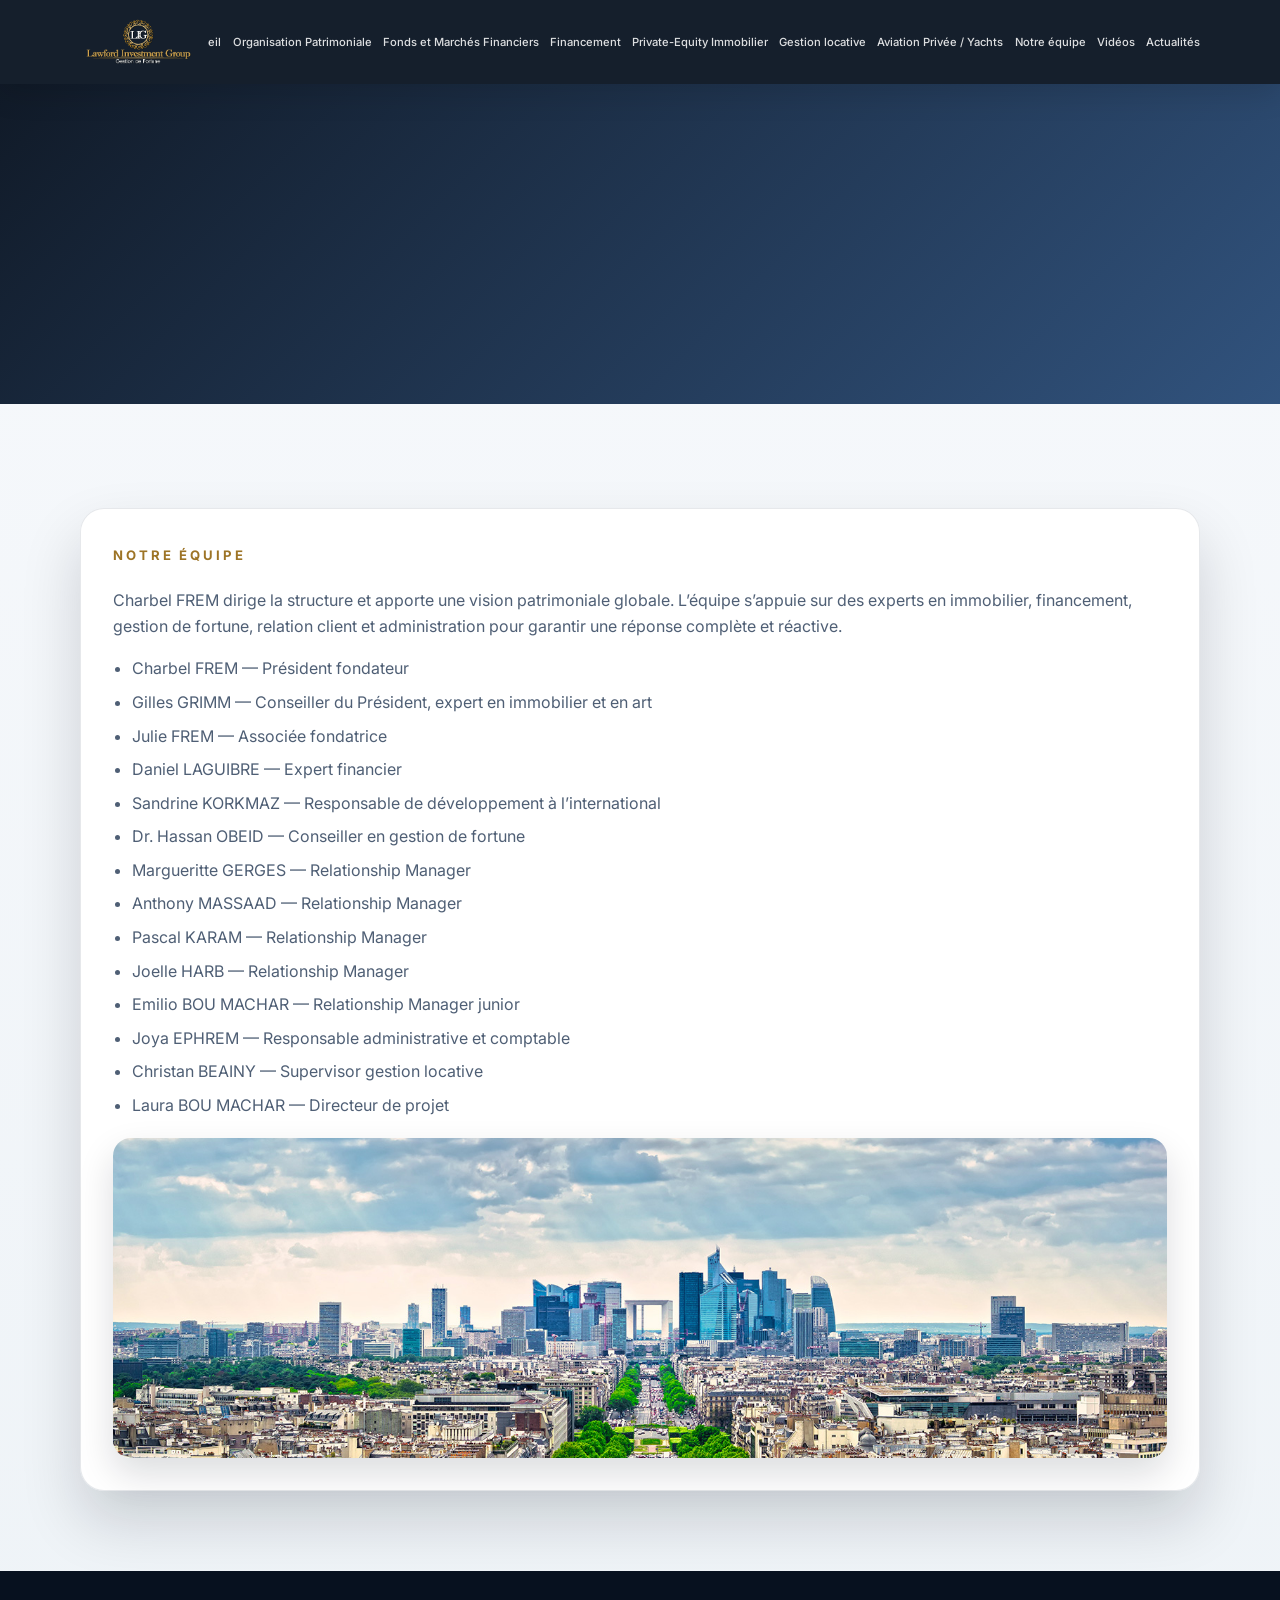
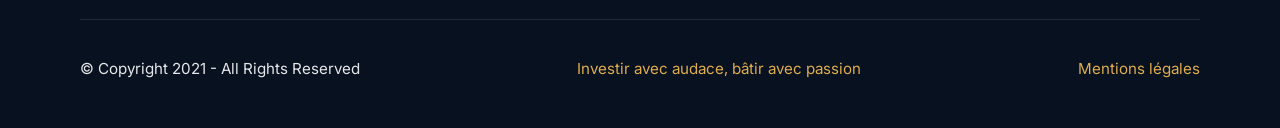
<file: our-team.html>
<!DOCTYPE html>
<html lang="fr">
  <head>
    <meta charset="UTF-8" />
    <meta name="viewport" content="width=device-width, initial-scale=1.0" />
    <meta http-equiv="Cache-Control" content="no-cache, no-store, must-revalidate" />
    <meta http-equiv="Pragma" content="no-cache" />
    <meta http-equiv="Expires" content="0" />
    <title>Notre équipe | Lawford Investment</title>
    <link rel="preconnect" href="https://fonts.googleapis.com" />
    <link rel="preconnect" href="https://fonts.gstatic.com" crossorigin />
    <link href="https://fonts.googleapis.com/css2?family=Inter:wght@300;400;500;600;700;800&display=swap" rel="stylesheet" />
    <link rel="stylesheet" href="styles.css" />
  </head>
  <body>
    <header class="site-header">
      <div class="container nav-shell">
        <a class="brand" href="index.html"><img src="assets/images/logo_FR.png" alt="Lawford Investment" /></a>
        <button class="menu-toggle" type="button" aria-label="Toggle navigation" aria-expanded="false">
          <span></span><span></span><span></span>
        </button>
        <nav class="main-nav" aria-label="Navigation principale">
          <a href="index.html">Accueil</a>
          <a href="estate-and-tax.html">Organisation Patrimoniale</a>
          <a href="funds-and-stock.html">Fonds et Marchés Financiers</a>
          <a href="financing.html">Financement</a>
          <a href="real-estate.html">Private-Equity Immobilier</a>
          <a href="property-management.html">Gestion locative</a>
          <a href="private-aviation.html">Aviation Privée / Yachts</a>
          <a href="our-team.html">Notre équipe</a>
          <a href="videos.html">Vidéos</a>
          <a href="actualites.html">Actualités</a>
        </nav>
      </div>
    </header>

    <main>
      <section class="hero page-hero">
        <div class="hero-slider">
          <div class="hero-slide active" style="background-image: url('assets/images/la-defense-business-main-banner.jpg');">
            <div class="hero-overlay">
              <p class="eyebrow">Notre équipe</p>
              <h1>Une équipe internationale, experte et proche de ses clients.</h1>
              <p>Des profils métiers complémentaires pour servir la richesse familiale au quotidien.</p>
            </div>
          </div>
        </div>
      </section>

      <section class="section page-content">
        <div class="container">
          <div class="panel">
            <p class="section-label">Notre équipe</p>
            <div class="copy">
              <p>Charbel FREM dirige la structure et apporte une vision patrimoniale globale. L’équipe s’appuie sur des experts en immobilier, financement, gestion de fortune, relation client et administration pour garantir une réponse complète et réactive.</p>
              <ul>
                <li>Charbel FREM — Président fondateur</li>
                <li>Gilles GRIMM — Conseiller du Président, expert en immobilier et en art</li>
                <li>Julie FREM — Associée fondatrice</li>
                <li>Daniel LAGUIBRE — Expert financier</li>
                <li>Sandrine KORKMAZ — Responsable de développement à l’international</li>
                <li>Dr. Hassan OBEID — Conseiller en gestion de fortune</li>
                <li>Margueritte GERGES — Relationship Manager</li>
                <li>Anthony MASSAAD — Relationship Manager</li>
                <li>Pascal KARAM — Relationship Manager</li>
                <li>Joelle HARB — Relationship Manager</li>
                <li>Emilio BOU MACHAR — Relationship Manager junior</li>
                <li>Joya EPHREM — Responsable administrative et comptable</li>
                <li>Christan BEAINY — Supervisor gestion locative</li>
                <li>Laura BOU MACHAR — Directeur de projet</li>
              </ul>
              <div class="media-card">
                <img src="assets/images/la-defense-business-main-banner.jpg" alt="Équipe Lawford Investment" />
              </div>
            </div>
          </div>
        </div>
      </section>
    </main>

    <footer class="site-footer">
      <div class="container footer-bottom">
        <p>© Copyright 2021 - All Rights Reserved</p>
        <p class="accent">Investir avec audace, bâtir avec passion</p>
        <a href="https://www.lawfordinvestment.com/mentionsLegales">Mentions légales</a>
      </div>
    </footer>

    <script src="script.js"></script>
  </body>
</html>
</file>
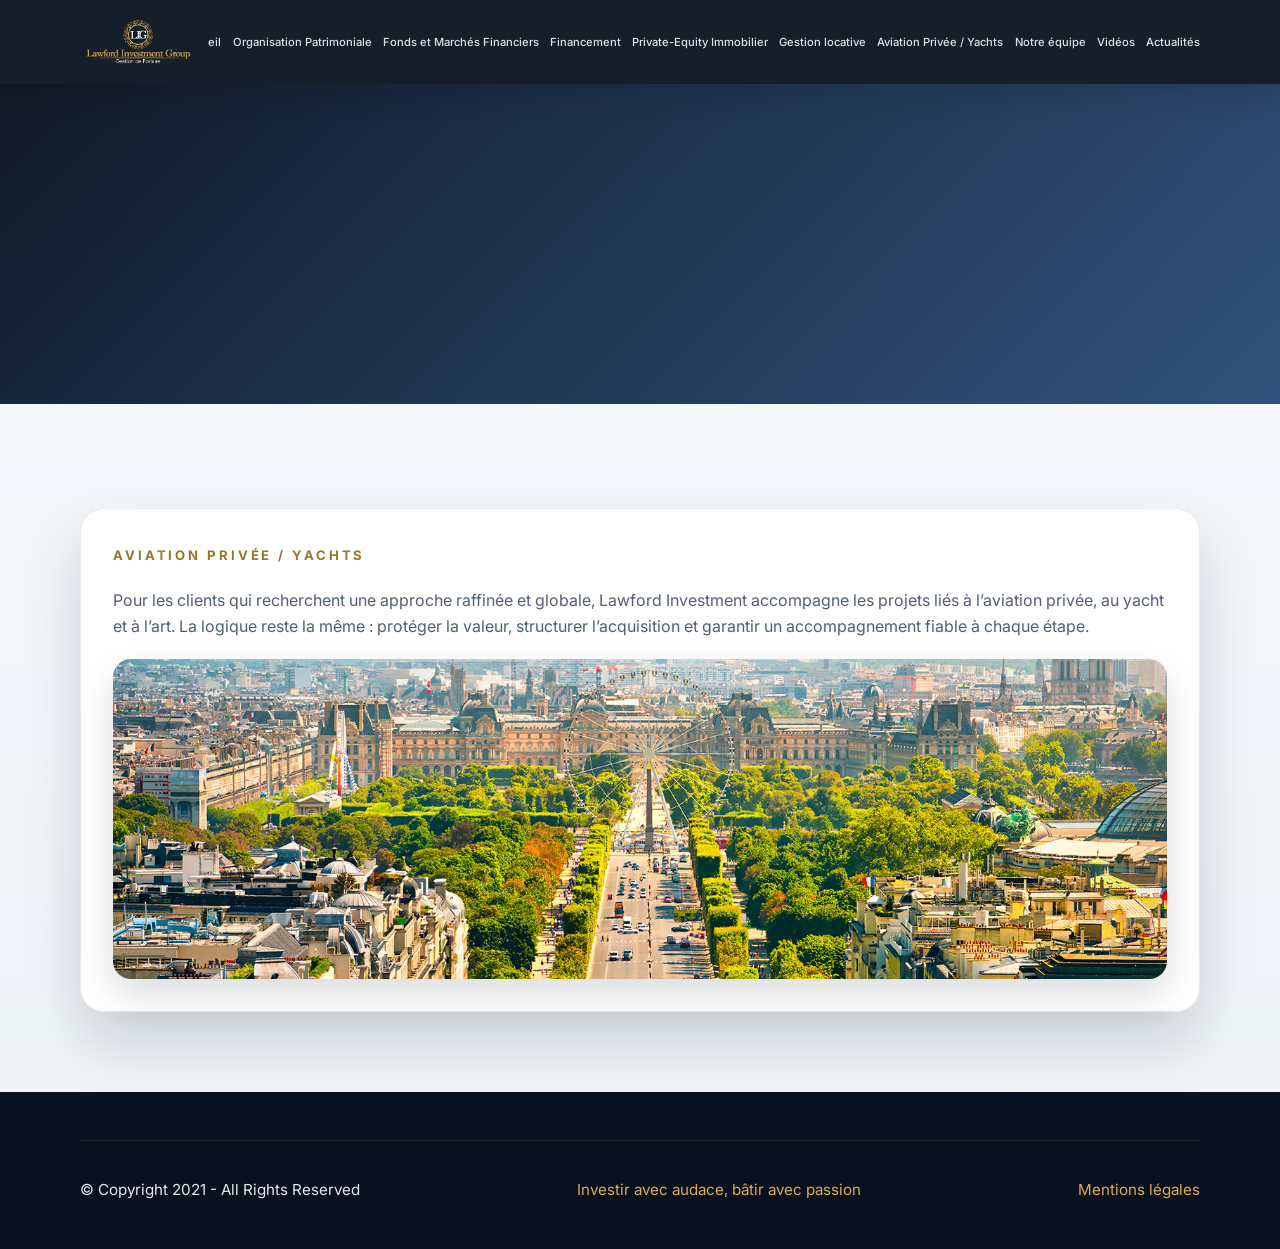
<file: private-aviation.html>
<!DOCTYPE html>
<html lang="fr">
  <head>
    <meta charset="UTF-8" />
    <meta name="viewport" content="width=device-width, initial-scale=1.0" />
    <meta http-equiv="Cache-Control" content="no-cache, no-store, must-revalidate" />
    <meta http-equiv="Pragma" content="no-cache" />
    <meta http-equiv="Expires" content="0" />
    <title>Aviation Privée / Yachts | Lawford Investment</title>
    <link rel="preconnect" href="https://fonts.googleapis.com" />
    <link rel="preconnect" href="https://fonts.gstatic.com" crossorigin />
    <link href="https://fonts.googleapis.com/css2?family=Inter:wght@300;400;500;600;700;800&display=swap" rel="stylesheet" />
    <link rel="stylesheet" href="styles.css" />
  </head>
  <body>
    <header class="site-header">
      <div class="container nav-shell">
        <a class="brand" href="index.html"><img src="assets/images/logo_FR.png" alt="Lawford Investment" /></a>
        <button class="menu-toggle" type="button" aria-label="Toggle navigation" aria-expanded="false">
          <span></span><span></span><span></span>
        </button>
        <nav class="main-nav" aria-label="Navigation principale">
          <a href="index.html">Accueil</a>
          <a href="estate-and-tax.html">Organisation Patrimoniale</a>
          <a href="funds-and-stock.html">Fonds et Marchés Financiers</a>
          <a href="financing.html">Financement</a>
          <a href="real-estate.html">Private-Equity Immobilier</a>
          <a href="property-management.html">Gestion locative</a>
          <a href="private-aviation.html">Aviation Privée / Yachts</a>
          <a href="our-team.html">Notre équipe</a>
          <a href="videos.html">Vidéos</a>
          <a href="actualites.html">Actualités</a>
        </nav>
      </div>
    </header>

    <main>
      <section class="hero page-hero">
        <div class="hero-slider">
          <div class="hero-slide active" style="background-image: url('assets/images/view-on-avenue-main.jpg');">
            <div class="hero-overlay">
              <p class="eyebrow">Aviation privée / Yachts</p>
              <h1>Des actifs de prestige accompagnés avec la même exigence que les grandes fortunes.</h1>
              <p>Le conseil de Lawford couvre également les actifs d’exception et les projets de luxe.</p>
            </div>
          </div>
        </div>
      </section>

      <section class="section page-content">
        <div class="container">
          <div class="panel">
            <p class="section-label">Aviation privée / Yachts</p>
            <div class="copy">
              <p>Pour les clients qui recherchent une approche raffinée et globale, Lawford Investment accompagne les projets liés à l’aviation privée, au yacht et à l’art. La logique reste la même : protéger la valeur, structurer l’acquisition et garantir un accompagnement fiable à chaque étape.</p>
              <div class="media-card">
                <img src="assets/images/view-on-avenue-main.jpg" alt="Aviation privée et yachts" />
              </div>
            </div>
          </div>
        </div>
      </section>
    </main>

    <footer class="site-footer">
      <div class="container footer-bottom">
        <p>© Copyright 2021 - All Rights Reserved</p>
        <p class="accent">Investir avec audace, bâtir avec passion</p>
        <a href="https://www.lawfordinvestment.com/mentionsLegales">Mentions légales</a>
      </div>
    </footer>

    <script src="script.js"></script>
  </body>
</html>
</file>
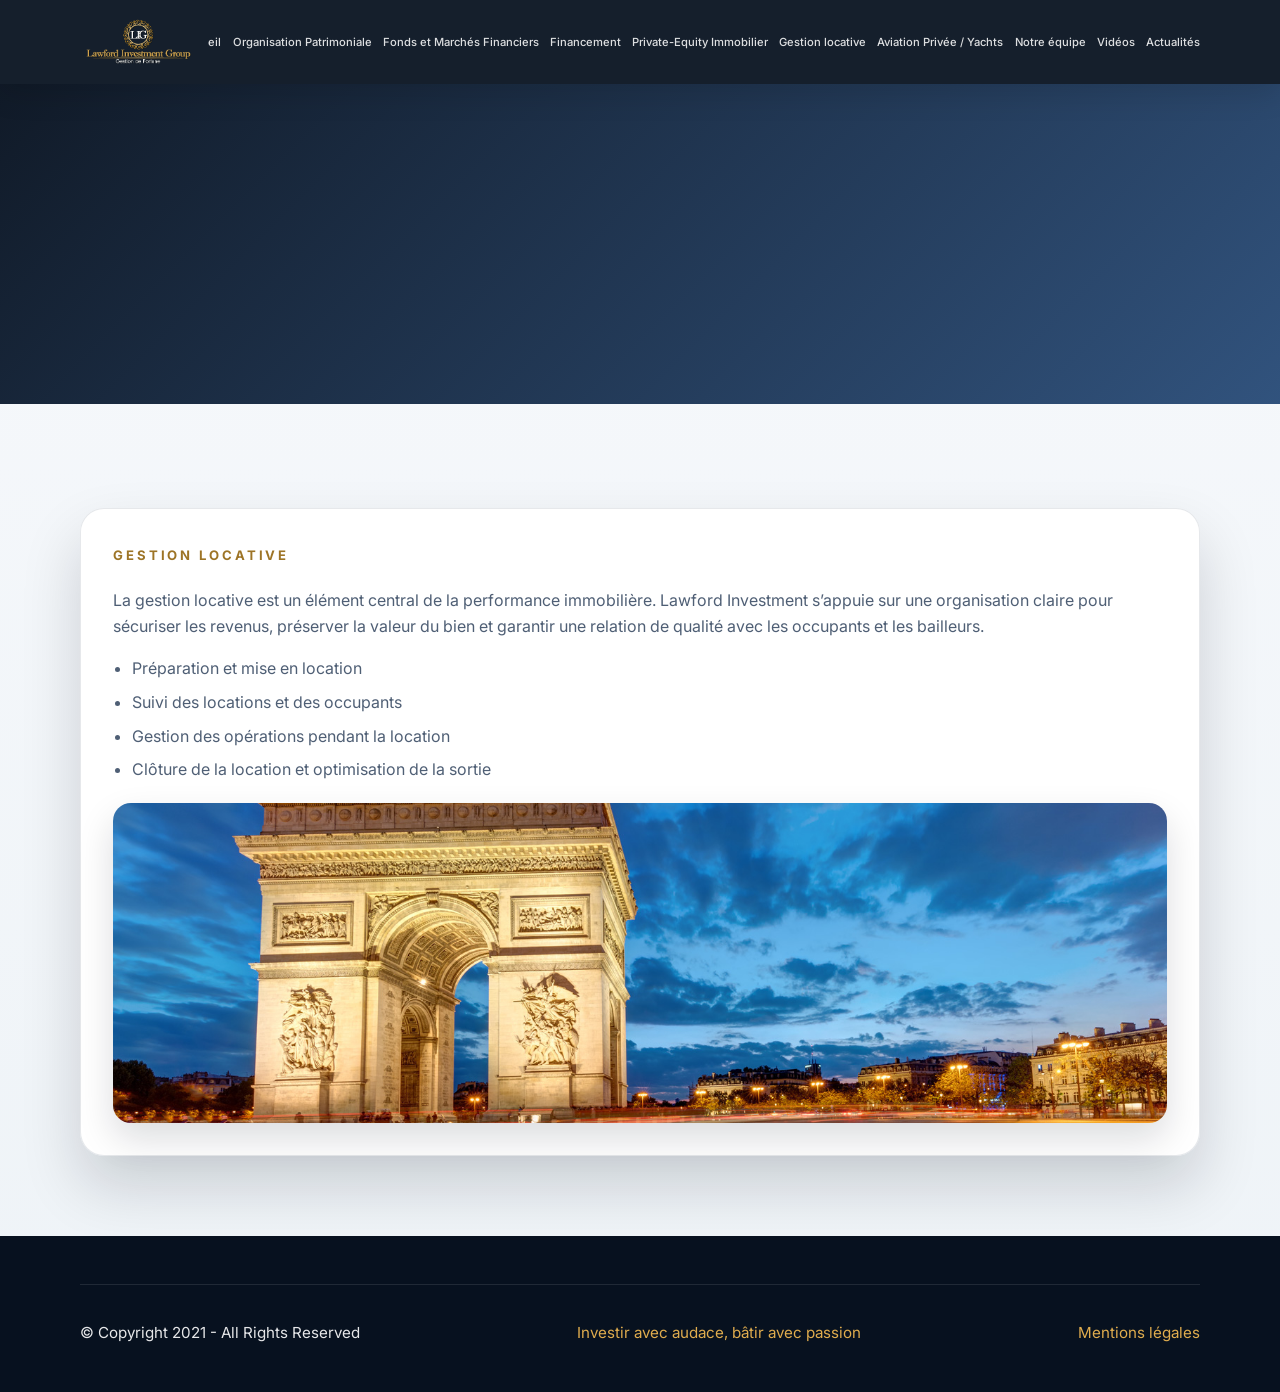
<file: property-management.html>
<!DOCTYPE html>
<html lang="fr">
  <head>
    <meta charset="UTF-8" />
    <meta name="viewport" content="width=device-width, initial-scale=1.0" />
    <meta http-equiv="Cache-Control" content="no-cache, no-store, must-revalidate" />
    <meta http-equiv="Pragma" content="no-cache" />
    <meta http-equiv="Expires" content="0" />
    <title>Gestion locative | Lawford Investment</title>
    <link rel="preconnect" href="https://fonts.googleapis.com" />
    <link rel="preconnect" href="https://fonts.gstatic.com" crossorigin />
    <link href="https://fonts.googleapis.com/css2?family=Inter:wght@300;400;500;600;700;800&display=swap" rel="stylesheet" />
    <link rel="stylesheet" href="styles.css" />
  </head>
  <body>
    <header class="site-header">
      <div class="container nav-shell">
        <a class="brand" href="index.html"><img src="assets/images/logo_FR.png" alt="Lawford Investment" /></a>
        <button class="menu-toggle" type="button" aria-label="Toggle navigation" aria-expanded="false">
          <span></span><span></span><span></span>
        </button>
        <nav class="main-nav" aria-label="Navigation principale">
          <a href="index.html">Accueil</a>
          <a href="estate-and-tax.html">Organisation Patrimoniale</a>
          <a href="funds-and-stock.html">Fonds et Marchés Financiers</a>
          <a href="financing.html">Financement</a>
          <a href="real-estate.html">Private-Equity Immobilier</a>
          <a href="property-management.html">Gestion locative</a>
          <a href="private-aviation.html">Aviation Privée / Yachts</a>
          <a href="our-team.html">Notre équipe</a>
          <a href="videos.html">Vidéos</a>
          <a href="actualites.html">Actualités</a>
        </nav>
      </div>
    </header>

    <main>
      <section class="hero page-hero">
        <div class="hero-slider">
          <div class="hero-slide active" style="background-image: url('assets/images/1642494130.jpg');">
            <div class="hero-overlay">
              <p class="eyebrow">Gestion locative</p>
              <h1>Une gestion locative attentive à la performance et à la qualité de l’expérience.</h1>
              <p>De la préparation à la location jusqu’à l’issue du bail, chaque étape est pilotée avec rigueur.</p>
            </div>
          </div>
        </div>
      </section>

      <section class="section page-content">
        <div class="container">
          <div class="panel">
            <p class="section-label">Gestion locative</p>
            <div class="copy">
              <p>La gestion locative est un élément central de la performance immobilière. Lawford Investment s’appuie sur une organisation claire pour sécuriser les revenus, préserver la valeur du bien et garantir une relation de qualité avec les occupants et les bailleurs.</p>
              <ul>
                <li>Préparation et mise en location</li>
                <li>Suivi des locations et des occupants</li>
                <li>Gestion des opérations pendant la location</li>
                <li>Clôture de la location et optimisation de la sortie</li>
              </ul>
              <div class="media-card">
                <img src="assets/images/1642494130.jpg" alt="Gestion locative et immobilier" />
              </div>
            </div>
          </div>
        </div>
      </section>
    </main>

    <footer class="site-footer">
      <div class="container footer-bottom">
        <p>© Copyright 2021 - All Rights Reserved</p>
        <p class="accent">Investir avec audace, bâtir avec passion</p>
        <a href="https://www.lawfordinvestment.com/mentionsLegales">Mentions légales</a>
      </div>
    </footer>

    <script src="script.js"></script>
  </body>
</html>
</file>
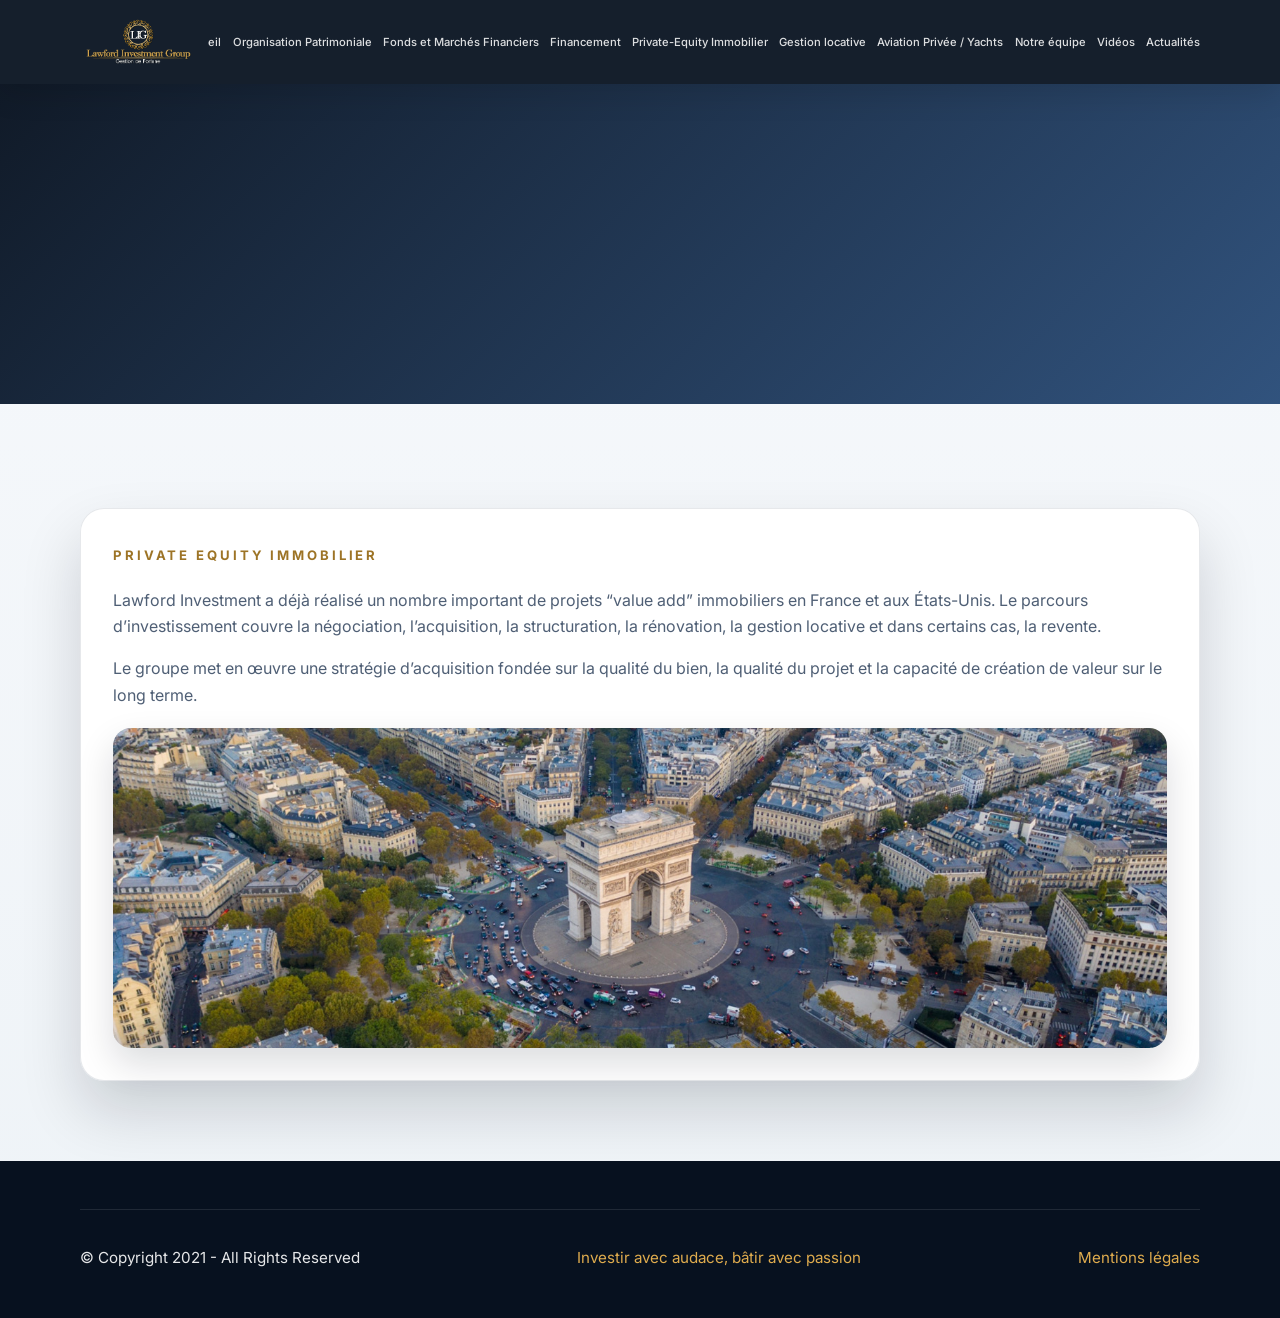
<file: real-estate.html>
<!DOCTYPE html>
<html lang="fr">
  <head>
    <meta charset="UTF-8" />
    <meta name="viewport" content="width=device-width, initial-scale=1.0" />
    <meta http-equiv="Cache-Control" content="no-cache, no-store, must-revalidate" />
    <meta http-equiv="Pragma" content="no-cache" />
    <meta http-equiv="Expires" content="0" />
    <title>Private Equity Immobilier | Lawford Investment</title>
    <link rel="preconnect" href="https://fonts.googleapis.com" />
    <link rel="preconnect" href="https://fonts.gstatic.com" crossorigin />
    <link href="https://fonts.googleapis.com/css2?family=Inter:wght@300;400;500;600;700;800&display=swap" rel="stylesheet" />
    <link rel="stylesheet" href="styles.css" />
  </head>
  <body>
    <header class="site-header">
      <div class="container nav-shell">
        <a class="brand" href="index.html"><img src="assets/images/logo_FR.png" alt="Lawford Investment" /></a>
        <button class="menu-toggle" type="button" aria-label="Toggle navigation" aria-expanded="false">
          <span></span><span></span><span></span>
        </button>
        <nav class="main-nav" aria-label="Navigation principale">
          <a href="index.html">Accueil</a>
          <a href="estate-and-tax.html">Organisation Patrimoniale</a>
          <a href="funds-and-stock.html">Fonds et Marchés Financiers</a>
          <a href="financing.html">Financement</a>
          <a href="real-estate.html">Private-Equity Immobilier</a>
          <a href="property-management.html">Gestion locative</a>
          <a href="private-aviation.html">Aviation Privée / Yachts</a>
          <a href="our-team.html">Notre équipe</a>
          <a href="videos.html">Vidéos</a>
          <a href="actualites.html">Actualités</a>
        </nav>
      </div>
    </header>

    <main>
      <section class="hero page-hero">
        <div class="hero-slider">
          <div class="hero-slide active" style="background-image: url('assets/images/arc-de-triomphe-drone.jpg');">
            <div class="hero-overlay">
              <p class="eyebrow">Private Equity Immobilier</p>
              <h1>Créer de la valeur immobilière avec discipline et vision.</h1>
              <p>De la négociation à la gestion locative, Lawford accompagne chaque étape du cycle de vie d’un actif.</p>
            </div>
          </div>
        </div>
      </section>

      <section class="section page-content">
        <div class="container">
          <div class="panel">
            <p class="section-label">Private Equity Immobilier</p>
            <div class="copy">
              <p>Lawford Investment a déjà réalisé un nombre important de projets “value add” immobiliers en France et aux États-Unis. Le parcours d’investissement couvre la négociation, l’acquisition, la structuration, la rénovation, la gestion locative et dans certains cas, la revente.</p>
              <p>Le groupe met en œuvre une stratégie d’acquisition fondée sur la qualité du bien, la qualité du projet et la capacité de création de valeur sur le long terme.</p>
              <div class="media-card">
                <img src="assets/images/arc-de-triomphe-drone.jpg" alt="Private equity immobilier" />
              </div>
            </div>
          </div>
        </div>
      </section>
    </main>

    <footer class="site-footer">
      <div class="container footer-bottom">
        <p>© Copyright 2021 - All Rights Reserved</p>
        <p class="accent">Investir avec audace, bâtir avec passion</p>
        <a href="https://www.lawfordinvestment.com/mentionsLegales">Mentions légales</a>
      </div>
    </footer>

    <script src="script.js"></script>
  </body>
</html>
</file>
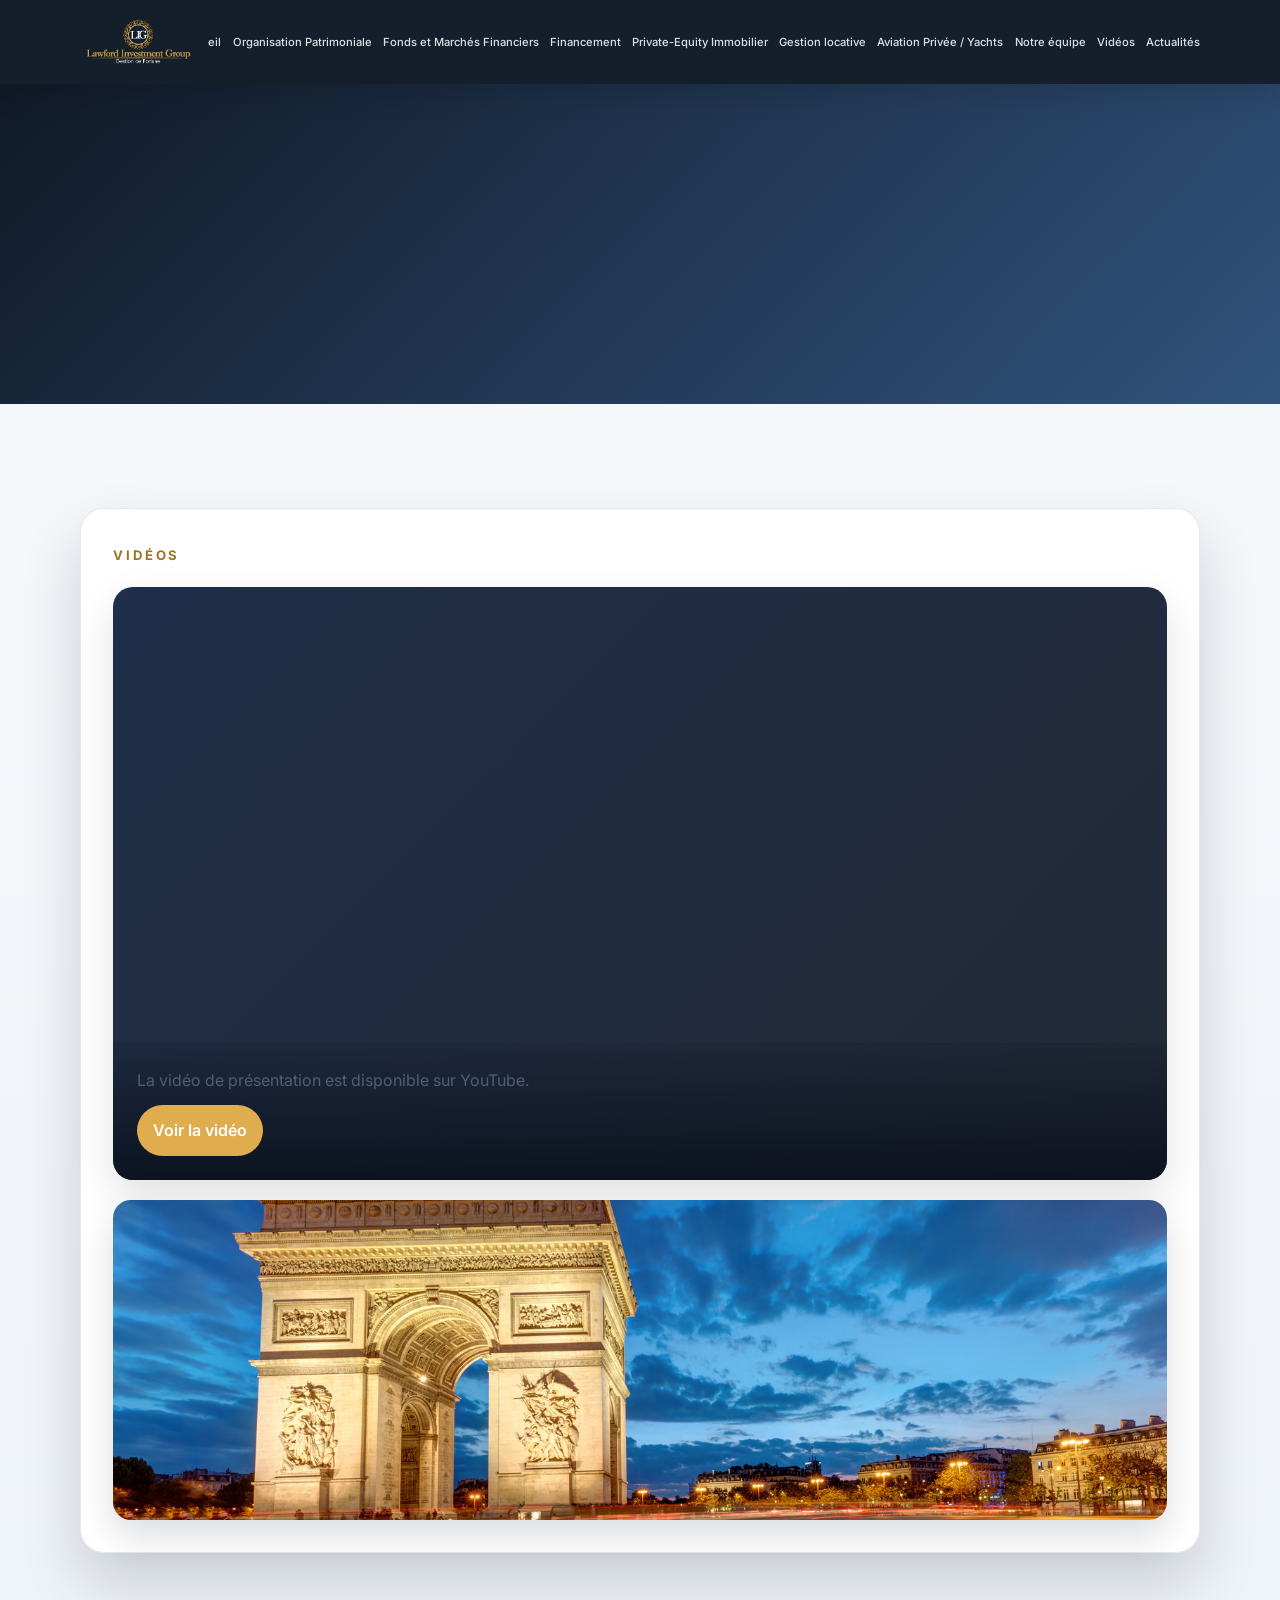
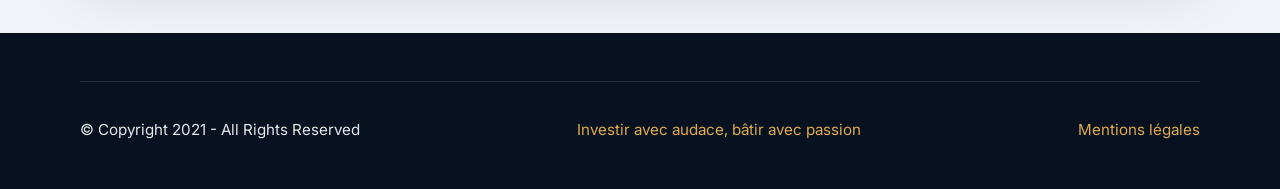
<file: videos.html>
<!DOCTYPE html>
<html lang="fr">
  <head>
    <meta charset="UTF-8" />
    <meta name="viewport" content="width=device-width, initial-scale=1.0" />
    <meta http-equiv="Cache-Control" content="no-cache, no-store, must-revalidate" />
    <meta http-equiv="Pragma" content="no-cache" />
    <meta http-equiv="Expires" content="0" />
    <title>Vidéos | Lawford Investment</title>
    <link rel="preconnect" href="https://fonts.googleapis.com" />
    <link rel="preconnect" href="https://fonts.gstatic.com" crossorigin />
    <link href="https://fonts.googleapis.com/css2?family=Inter:wght@300;400;500;600;700;800&display=swap" rel="stylesheet" />
    <link rel="stylesheet" href="styles.css" />
  </head>
  <body>
    <header class="site-header">
      <div class="container nav-shell">
        <a class="brand" href="index.html"><img src="assets/images/logo_FR.png" alt="Lawford Investment" /></a>
        <button class="menu-toggle" type="button" aria-label="Toggle navigation" aria-expanded="false">
          <span></span><span></span><span></span>
        </button>
        <nav class="main-nav" aria-label="Navigation principale">
          <a href="index.html">Accueil</a>
          <a href="estate-and-tax.html">Organisation Patrimoniale</a>
          <a href="funds-and-stock.html">Fonds et Marchés Financiers</a>
          <a href="financing.html">Financement</a>
          <a href="real-estate.html">Private-Equity Immobilier</a>
          <a href="property-management.html">Gestion locative</a>
          <a href="private-aviation.html">Aviation Privée / Yachts</a>
          <a href="our-team.html">Notre équipe</a>
          <a href="videos.html">Vidéos</a>
          <a href="actualites.html">Actualités</a>
        </nav>
      </div>
    </header>

    <main>
      <section class="hero page-hero">
        <div class="hero-slider">
          <div class="hero-slide active" style="background-image: url('assets/images/1642494130.jpg');">
            <div class="hero-overlay">
              <p class="eyebrow">Vidéos</p>
              <h1>Les contenus vidéo de Lawford Investment, accessibles en ligne.</h1>
              <p>Visionnez les présentations et les ressources disponibles sur le site d’origine, désormais intégrées localement.</p>
            </div>
          </div>
        </div>
      </section>

      <section class="section page-content">
        <div class="container">
          <div class="panel">
            <p class="section-label">Vidéos</p>
            <div class="copy">
              <div class="video-frame">
                <iframe src="https://www.youtube-nocookie.com/embed/vRl1MypgNFQ?rel=0&modestbranding=1" title="Présentation Lawford Investment" loading="lazy" allow="accelerometer; autoplay; clipboard-write; encrypted-media; gyroscope; picture-in-picture; web-share" allowfullscreen></iframe>
                <div class="video-fallback">
                  <p>La vidéo de présentation est disponible sur YouTube.</p>
                  <a href="https://www.youtube.com/watch?v=vRl1MypgNFQ" target="_blank" rel="noopener noreferrer">Voir la vidéo</a>
                </div>
              </div>
              <div class="media-card">
                <img src="assets/images/1642494130.jpg" alt="Présentation vidéo Lawford Investment" />
              </div>
            </div>
          </div>
        </div>
      </section>
    </main>

    <footer class="site-footer">
      <div class="container footer-bottom">
        <p>© Copyright 2021 - All Rights Reserved</p>
        <p class="accent">Investir avec audace, bâtir avec passion</p>
        <a href="https://www.lawfordinvestment.com/mentionsLegales">Mentions légales</a>
      </div>
    </footer>

    <script src="script.js"></script>
  </body>
</html>
</file>
<file: styles.css>
:root {
  --bg: #07111f;
  --surface: rgba(255, 255, 255, 0.95);
  --surface-strong: #ffffff;
  --text: #11213b;
  --muted: #4f5f75;
  --accent: #dfac4e;
  --accent-dark: #9d7426;
  --border: rgba(17, 33, 59, 0.1);
  --shadow: 0 30px 60px rgba(4, 12, 24, 0.16);
}

* {
  box-sizing: border-box;
}

html {
  scroll-behavior: smooth;
}

body {
  margin: 0;
  font-family: 'Inter', sans-serif;
  color: var(--text);
  background: linear-gradient(180deg, #f7f9fc 0%, #eef3f7 100%);
  line-height: 1.65;
}

img {
  max-width: 100%;
  display: block;
}

a {
  color: inherit;
  text-decoration: none;
}

.container {
  width: min(1120px, calc(100% - 1.25rem));
  margin: 0 auto;
}

.site-header {
  position: sticky;
  top: 0;
  z-index: 20;
  background: rgba(7, 17, 31, 0.94);
  backdrop-filter: blur(16px);
  box-shadow: 0 10px 30px rgba(0, 0, 0, 0.12);
}

.nav-shell {
  display: flex;
  align-items: center;
  justify-content: space-between;
  min-height: 84px;
  gap: 0.75rem;
  flex-wrap: nowrap;
}

.brand {
  display: inline-flex;
  align-items: center;
  flex-shrink: 0;
}

.brand img {
  height: 48px;
  width: auto;
}

.main-nav {
  display: flex;
  align-items: center;
  justify-content: flex-end;
  gap: 0.3rem 0.7rem;
  flex-wrap: nowrap;
  white-space: nowrap;
  overflow-x: auto;
  padding: 0.4rem 0;
  margin-left: auto;
  scrollbar-width: none;
}

.main-nav::-webkit-scrollbar {
  display: none;
}

.main-nav a {
  color: rgba(255, 255, 255, 0.86);
  font-size: 0.7rem;
  font-weight: 500;
  transition: color 180ms ease;
  white-space: nowrap;
  letter-spacing: 0em;
}

.main-nav a:hover,
.main-nav a:focus-visible {
  color: var(--accent);
}

.menu-toggle {
  display: none;
  flex-direction: column;
  gap: 4px;
  background: transparent;
  border: 0;
  padding: 0.25rem;
}

.menu-toggle span {
  width: 24px;
  height: 2px;
  background: white;
  border-radius: 999px;
}

.hero {
  position: relative;
  min-height: 86vh;
}

.hero-slider {
  position: relative;
  min-height: 86vh;
  overflow: hidden;
}

.page-hero .hero-slider {
  min-height: 320px;
}

.hero-slide {
  position: absolute;
  inset: 0;
  display: flex;
  align-items: flex-end;
  background-color: var(--bg);
  background-size: cover;
  background-position: center;
  background-repeat: no-repeat;
  opacity: 0;
  transition: opacity 900ms ease;
  min-height: 100%;
}

.hero-slide.active {
  opacity: 1;
  display: flex;
}

.hero-slide::before {
  content: '';
  position: absolute;
  inset: 0;
  background: linear-gradient(90deg, rgba(7, 17, 31, 0.75) 0%, rgba(7, 17, 31, 0.3) 60%, rgba(7, 17, 31, 0.2) 100%);
}

.hero-overlay {
  position: relative;
  z-index: 1;
  max-width: 720px;
  padding: 8rem 2rem 2rem;
  color: white;
  display: flex;
  flex-direction: column;
  justify-content: end;
  min-height: 86vh;
  width: 100%;
}

.eyebrow {
  display: inline-flex;
  align-self: flex-start;
  padding: 0.3rem 0.75rem;
  border: 1px solid rgba(255, 255, 255, 0.28);
  border-radius: 999px;
  font-size: 0.8rem;
  letter-spacing: 0.24em;
  text-transform: uppercase;
  margin: 0 0 1rem;
  background: rgba(255, 255, 255, 0.08);
}

.hero h1 {
  font-size: clamp(2rem, 4vw, 3.4rem);
  line-height: 1.12;
  margin: 0 0 1rem;
  letter-spacing: -0.02em;
}

.hero p {
  font-size: 1.05rem;
  max-width: 620px;
  margin: 0;
  color: rgba(255, 255, 255, 0.9);
}

.section {
  padding: 5rem 0;
}

.page-hero {
  min-height: 320px;
  display: flex;
  align-items: end;
  background: linear-gradient(135deg, rgba(7, 17, 31, 0.96), rgba(22, 60, 108, 0.88));
}

.page-hero .hero-overlay {
  min-height: 320px;
  padding-top: 4rem;
  background: linear-gradient(90deg, rgba(7, 17, 31, 0.7), rgba(7, 17, 31, 0.18));
}

.page-content .panel {
  margin-top: 1.5rem;
}

.media-card {
  margin-top: 1.25rem;
  border-radius: 18px;
  overflow: hidden;
  box-shadow: 0 16px 36px rgba(7, 17, 31, 0.14);
}

.media-card img {
  width: 100%;
  height: 320px;
  object-fit: cover;
  display: block;
}

.page-content ul {
  padding-left: 1.2rem;
  color: var(--muted);
}

.page-content li + li {
  margin-top: 0.45rem;
}

.section-label {
  display: inline-block;
  margin: 0 0 1.25rem;
  font-size: 0.82rem;
  font-weight: 700;
  letter-spacing: 0.22em;
  text-transform: uppercase;
  color: var(--accent-dark);
}

.grid-two {
  display: grid;
  grid-template-columns: 1.1fr 0.9fr;
  gap: 2rem;
  align-items: start;
}

.align-center {
  align-items: center;
}

.panel,
.value-card,
.regulatory-block {
  background: var(--surface);
  border: 1px solid var(--border);
  border-radius: 24px;
  box-shadow: var(--shadow);
}

.panel {
  padding: 2rem;
}

.copy p {
  margin: 0 0 1rem;
  color: var(--muted);
}

.video-panel {
  padding: 1rem;
}

.video-frame {
  position: relative;
  width: 100%;
  aspect-ratio: 16 / 9;
  border-radius: 20px;
  overflow: hidden;
  box-shadow: 0 16px 40px rgba(0, 0, 0, 0.12);
  background: linear-gradient(135deg, rgba(19, 35, 63, 0.95), rgba(10, 18, 32, 0.9));
}

.video-frame img {
  position: absolute;
  inset: 0;
  width: 100%;
  height: 100%;
  object-fit: cover;
  display: block;
}

.video-frame .video-fallback {
  position: absolute;
  inset: auto 0 0 0;
  display: flex;
  flex-direction: column;
  justify-content: flex-end;
  gap: 0.75rem;
  padding: 1.5rem;
  background: linear-gradient(180deg, rgba(7, 13, 24, 0.1), rgba(7, 13, 24, 0.78));
  color: #fff;
  z-index: 2;
  pointer-events: none;
}

.video-frame .video-fallback p {
  margin: 0;
  font-size: 1rem;
  max-width: 28rem;
}

.video-frame .video-fallback a {
  display: inline-flex;
  align-self: flex-start;
  padding: 0.75rem 1rem;
  border-radius: 999px;
  background: var(--accent);
  color: #fff;
  font-weight: 600;
  text-decoration: none;
  pointer-events: auto;
}

.video-frame iframe {
  position: absolute;
  inset: 0;
  width: 100%;
  height: 100%;
  border: 0;
  display: block;
  z-index: 1;
}

.video-panel {
  margin-top: 1.5rem;
}

.regulatory-block {
  margin-top: 2rem;
  padding: 2rem;
}

.regulatory-block h3 {
  margin-top: 0;
}

.image-panel img {
  width: 100%;
  border-radius: 20px;
  object-fit: cover;
  min-height: 420px;
}

.value-grid {
  display: grid;
  grid-template-columns: repeat(2, minmax(0, 1fr));
  gap: 1.5rem;
}

.value-card {
  padding: 1.5rem;
}

.value-card img {
  width: 88px;
  height: 88px;
  margin-bottom: 1rem;
}

.value-card h3 {
  margin: 0 0 0.75rem;
  font-size: 1.12rem;
  color: var(--accent-dark);
}

.value-card details {
  color: var(--muted);
}

.value-card summary {
  cursor: pointer;
  font-weight: 600;
  color: var(--text);
}

.value-card p {
  margin: 0.75rem 0 0;
}

.site-footer {
  background: var(--bg);
  color: rgba(255, 255, 255, 0.9);
  padding: 3rem 0 2rem;
}

.footer-grid {
  display: grid;
  grid-template-columns: repeat(2, minmax(0, 1fr));
  gap: 2rem;
  padding-bottom: 1.5rem;
}

.footer-title {
  font-weight: 700;
  color: var(--accent);
  margin-bottom: 0.8rem;
}

.footer-bottom {
  display: flex;
  justify-content: space-between;
  align-items: center;
  gap: 1rem;
  padding-top: 1.25rem;
  border-top: 1px solid rgba(255, 255, 255, 0.1);
  font-size: 0.95rem;
}

.footer-bottom a {
  color: var(--accent);
}

.accent {
  color: var(--accent);
}

@media (max-width: 860px) {
  .menu-toggle {
    display: inline-flex;
  }

  .main-nav {
    position: absolute;
    top: 78px;
    right: 1rem;
    left: 1rem;
    display: none;
    flex-direction: column;
    padding: 1rem;
    background: rgba(7, 17, 31, 0.98);
    border-radius: 16px;
    box-shadow: var(--shadow);
  }

  .main-nav.is-open {
    display: flex;
  }

  .grid-two,
  .value-grid,
  .footer-grid {
    grid-template-columns: 1fr;
  }

  .footer-bottom {
    flex-direction: column;
    align-items: flex-start;
  }
}

@media (max-width: 560px) {
  .hero-overlay {
    padding: 6rem 1rem 1.5rem;
  }

  .panel,
  .regulatory-block,
  .value-card {
    padding: 1.25rem;
  }

  .section {
    padding: 3.5rem 0;
  }
}
</file>
